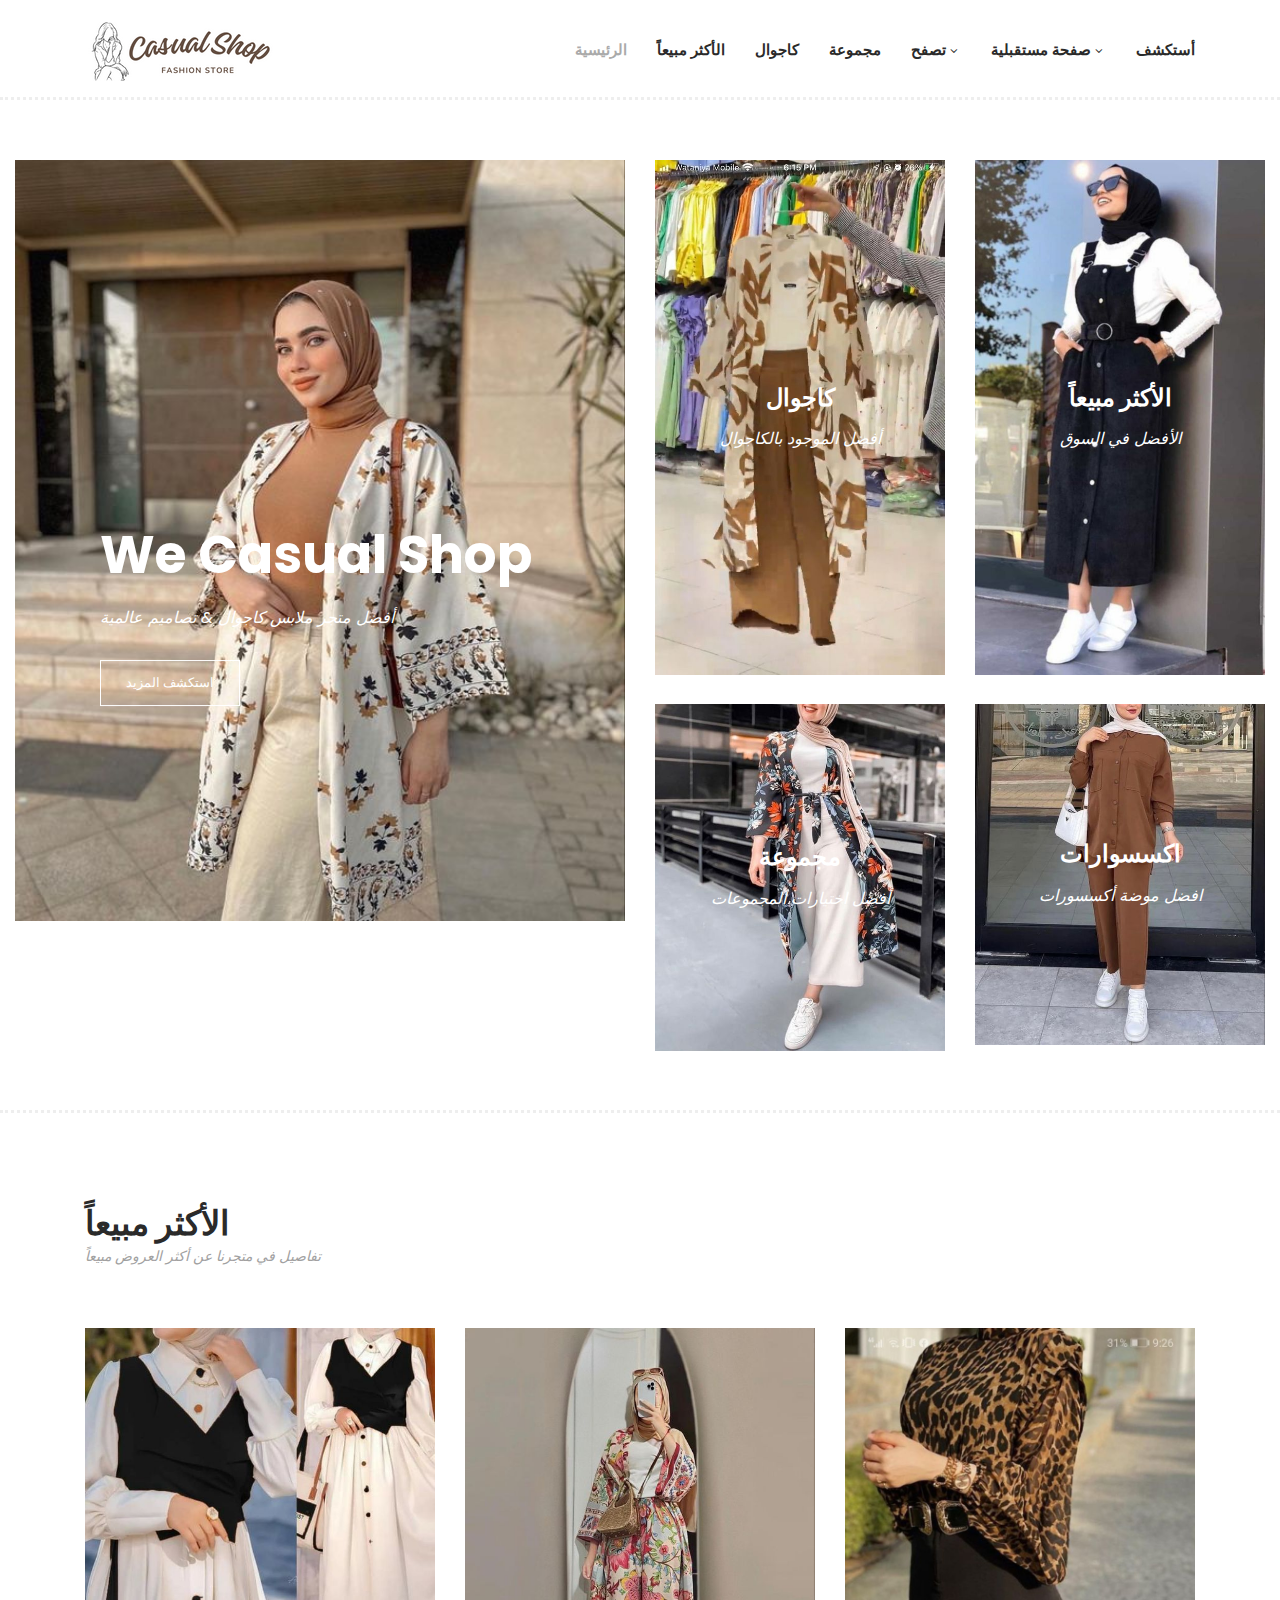
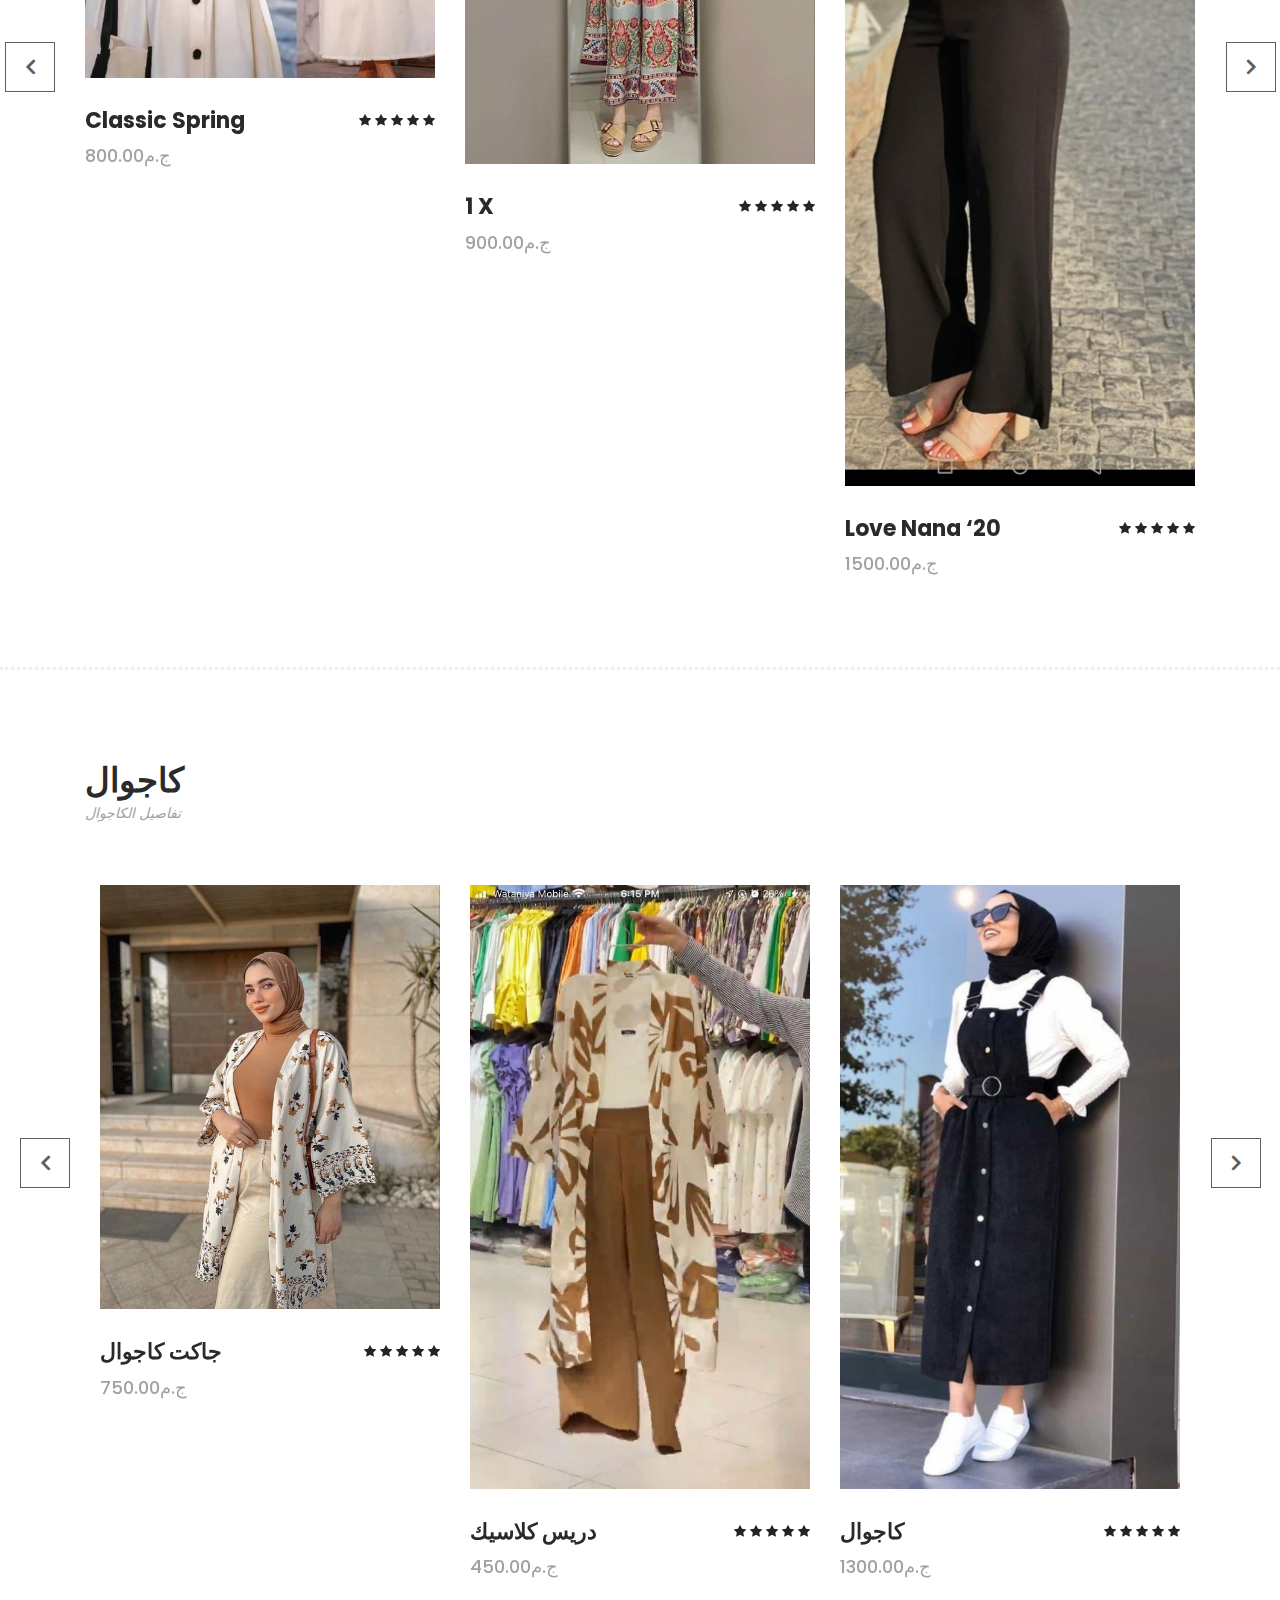
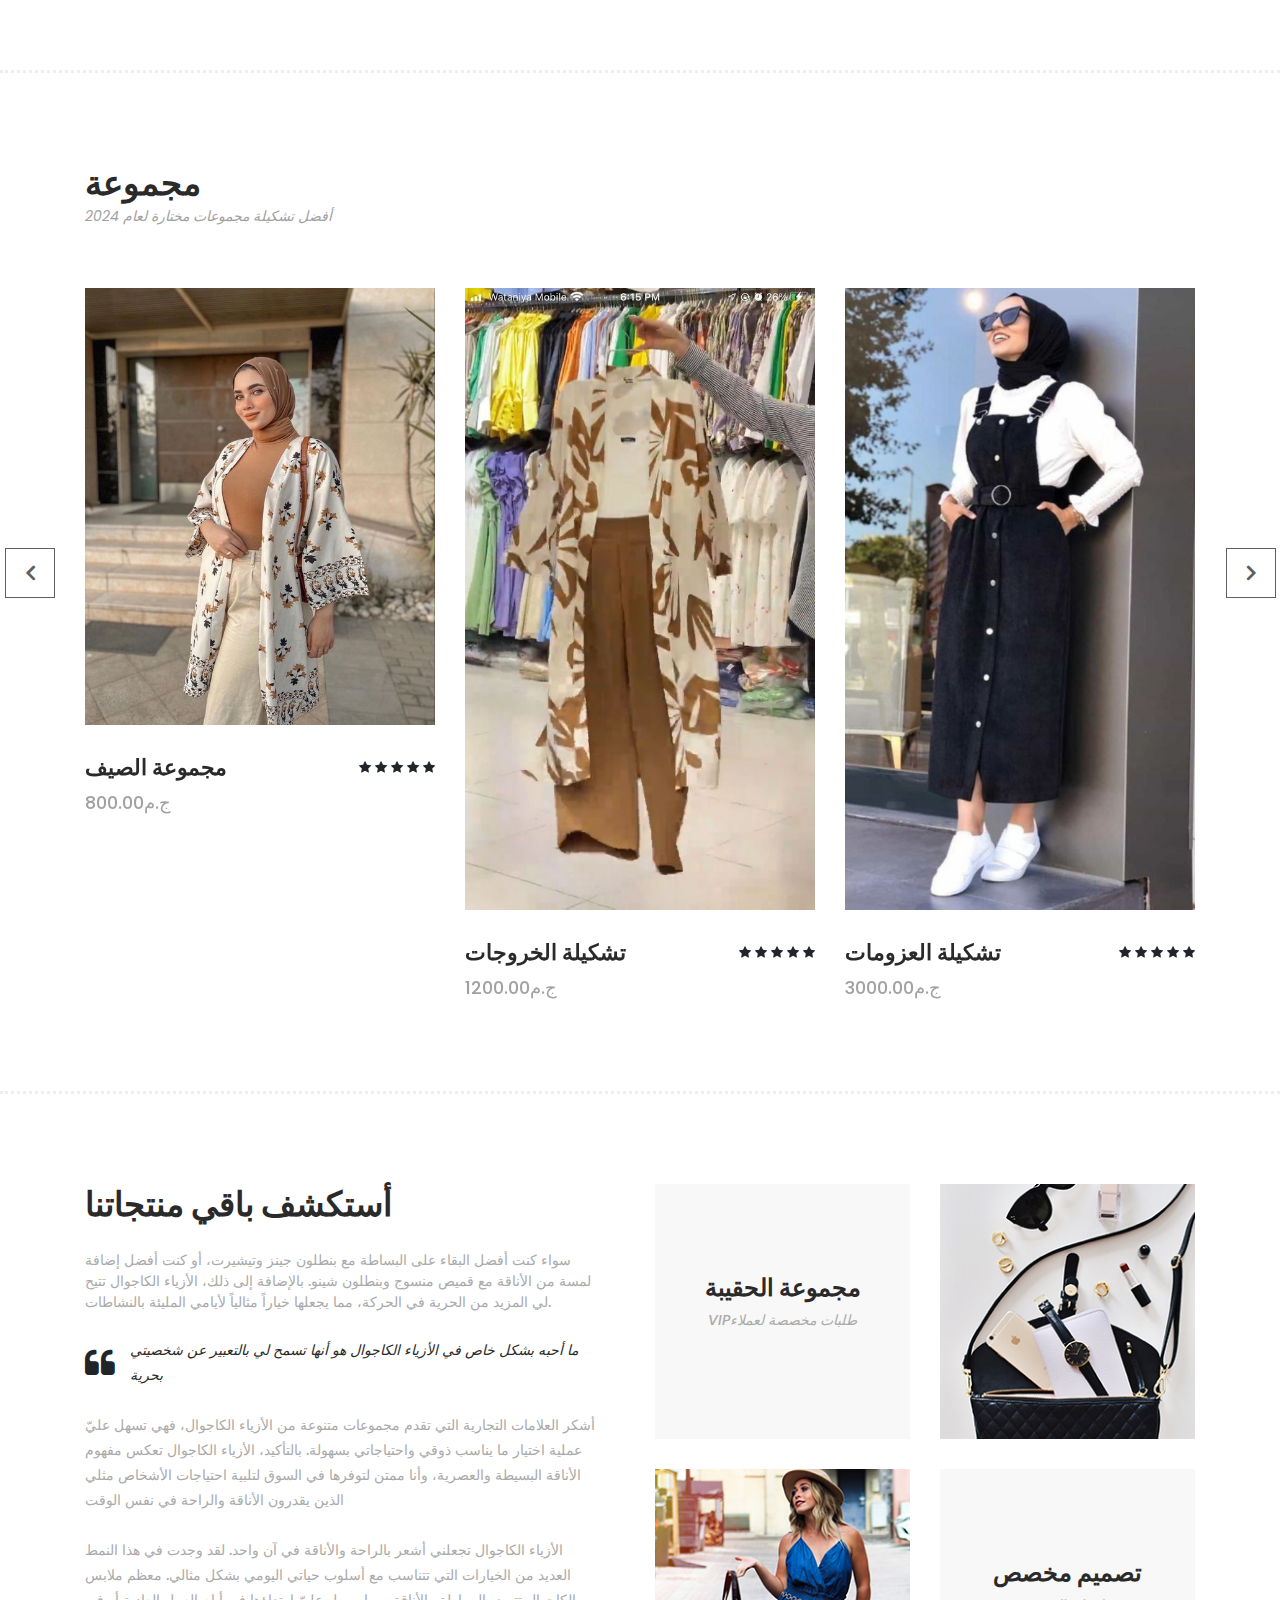
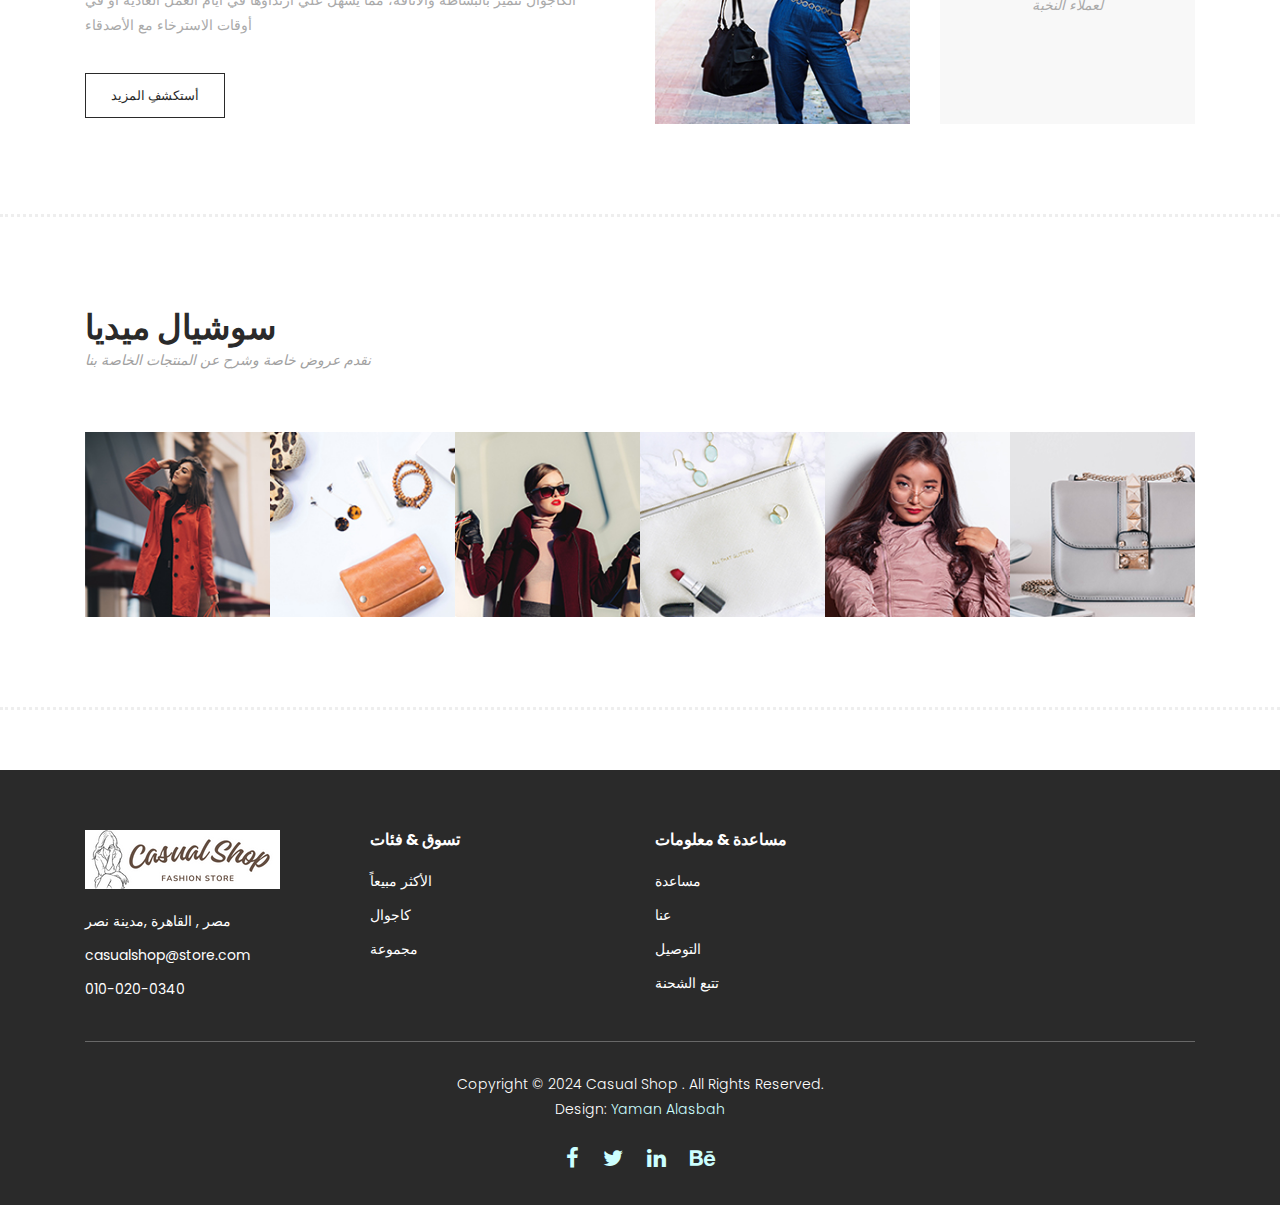
<file: index.html>
<!DOCTYPE html>
<html lang="ar">

  <head>

    <meta charset="utf-8">
    <meta name="viewport" content="width=device-width, initial-scale=1, shrink-to-fit=no">
    <meta name="description" content="">
    <meta name="author" content="">
    <link href="https://fonts.googleapis.com/css?family=Poppins:100,200,300,400,500,600,700,800,900&display=swap" rel="stylesheet">

    <title>Casual Shop</title>


    <!-- Additional CSS Files -->
    <link rel="stylesheet" type="text/css" href="assets/css/bootstrap.min.css">

    <link rel="stylesheet" type="text/css" href="assets/css/font-awesome.css">

    <link rel="stylesheet" href="assets/css/templatemo-hexashop.css">

    <link rel="stylesheet" href="assets/css/owl-carousel.css">

    <link rel="stylesheet" href="assets/css/lightbox.css">

	  
    </head>
    
    <body>
    
    <!-- ***** Preloader Start ***** -->
    <div id="preloader">
        <div class="jumper">
            <div></div>
            <div></div>
            <div></div>
        </div>
    </div>  
    <!-- ***** Preloader End ***** -->
    
    
    <!-- ***** Header Area Start ***** -->
    <header class="header-area header-sticky">
        <div class="container">
            <div class="row">
                <div class="col-12">
                    <nav class="main-nav">
                        <!-- ***** Logo Start ***** -->
                        <a href="index.html" class="logo">
                            <img src="assets/images/logo.png">
                        </a>
                        <!-- ***** Logo End ***** -->
                        <!-- ***** Menu Start ***** -->
                        <ul class="nav">
                            <li class="scroll-to-section"><a href="#top" class="active">الرئيسية</a></li>
                            <li class="scroll-to-section"><a href="#men">الأكثر مبيعاً</a></li>
                            <li class="scroll-to-section"><a href="#women">كاجوال</a></li>
                            <li class="scroll-to-section"><a href="#kids">مجموعة</a></li>
                            <li class="submenu">
                                <a href="javascript:;">تصفح</a>
                                <ul>
                                    <li><a href="about.html">عن متجر كاجوال</a></li>
                                    
                                    <li><a href="single-product.html">منتجات متفرقة</a></li>
                                    <li><a href="contact.html">تواصل معنا</a></li>
                                </ul>
                            </li>
                            <li class="submenu">
                                <a href="javascript:;">صفحة مستقبلية</a>
                                <ul>
                                    <li><a href="#">صفحة مستقبلية 1</a></li>
                                    <li><a href="#">صفحة مستقبلية 2</a></li>
                                    <li><a href="#">صفحة مستقبلية 3</a></li>
                                    <li><a rel="nofollow" href="https://templatemo.com/page/4" target="_blank">صفحة مستقبلية 4</a></li>
                                </ul>
                            </li>
                            <li class="scroll-to-section"><a href="#explore">أستكشف</a></li>
                        </ul>        
                        <a class='menu-trigger'>
                            <span>قائمة</span>
                        </a>
                        <!-- ***** Menu End ***** -->
                    </nav>
                </div>
            </div>
        </div>
    </header>
    <!-- ***** Header Area End ***** -->

    <!-- ***** Main Banner Area Start ***** -->
    <div class="main-banner" id="top">
        <div class="container-fluid">
            <div class="row">
                <div class="col-lg-6">
                    <div class="left-content">
                        <div class="thumb">
                            <div class="inner-content">
                                <h4>We Casual Shop</h4>
                                <span>أفضل متجر ملابس كاجوال &amp; تصاميم عالمية</span>
                                <div class="main-border-button">
                                    <a href="#">استكشف المزيد</a>
                                </div>
                            </div>
                            <img src="assets/images/1.jpg" alt="">
                        </div>
                    </div>
                </div>
                <div class="col-lg-6">
                    <div class="right-content">
                        <div class="row">
                            <div class="col-lg-6">
                                <div class="right-first-image">
                                    <div class="thumb">
                                        <div class="inner-content">
                                            <h4>كاجوال</h4>
                                            <span>أفضل الموجود بالكاجوال</span>
                                        </div>
                                        <div class="hover-content">
                                            <div class="inner">
                                                <h4>كاجوال</h4>
                                                <p>تشمل ملابس الكاجوال قطعًا عملية مثل البنطلونات الجينز، والتيشيرتات، والبلوزات ذات الألوان الباستيلية، والسراويل القصيرة، والبلوزات البسيطة.</p>
                                                <div class="main-border-button">
                                                    <a href="#">استكشف المزيد</a>
                                                </div>
                                            </div>
                                        </div>
                                        <img src="assets/images/2.jpg">
                                    </div>
                                </div>
                            </div>
                            <div class="col-lg-6">
                                <div class="right-first-image">
                                    <div class="thumb">
                                        <div class="inner-content">
                                            <h4>الأكثر مبيعاً</h4>
                                            <span>الأفضل في السوق</span>
                                        </div>
                                        <div class="hover-content">
                                            <div class="inner">
                                                <h4>الأكثر مبيعاً</h4>
                                                <p>الملابس الكاجوال هي تلك القطع التي تجمع بين الأناقة والراحة، مثل الجينز، والتيشيرتات البسيطة، والقمصان البولو، والسراويل الشينو، والسترات الخفيفة، والأحذية الرياضية، والإكسسوارات البسيطة. تلك القطع تناسب مختلف الأوقات والمناسبات غير الرسمية بشكل مثالي.</p>
                                                <div class="main-border-button">
                                                    <a href="#">أستكشف المزيد</a>
                                                </div>
                                            </div>
                                        </div>
                                        <img src="assets/images/3.jpg">
                                    </div>
                                </div>
                            </div>
                            <div class="col-lg-6">
                                <div class="right-first-image">
                                    <div class="thumb">
                                        <div class="inner-content">
                                            <h4>مجموعة</h4>
                                            <span>أفضل اختيارات المجموعات</span>
                                        </div>
                                        <div class="hover-content">
                                            <div class="inner">
                                                <h4>مجموعات</h4>
                                                <p>المجموعات المختارة بحسب أحصائيات عام 2024</p>
                                                <div class="main-border-button">
                                                    <a href="#">استكشف المزيد</a>
                                                </div>
                                            </div>
                                        </div>
                                        <img src="assets/images/4.jpg">
                                    </div>
                                </div>
                            </div>
                            <div class="col-lg-6">
                                <div class="right-first-image">
                                    <div class="thumb">
                                        <div class="inner-content">
                                            <h4>اكسسوارات</h4>
                                            <span>افضل موضة أكسسورات</span>
                                        </div>
                                        <div class="hover-content">
                                            <div class="inner">
                                                <h4>أكسسوار</h4>
                                                <p>مجموعة من الأاكسسوارات المختارة لعام 2024</p>
                                                <div class="main-border-button">
                                                    <a href="#">استكشف المزيد</a>
                                                </div>
                                            </div>
                                        </div>
                                        <img src="assets/images/5.jpg">
                                    </div>
                                </div>
                            </div>
                        </div>
                    </div>
                </div>
            </div>
        </div>
    </div>
    <!-- ***** Main Banner Area End ***** -->

    <!-- ***** Men Area Starts ***** -->
    <section class="section" id="men">
        <div class="container">
            <div class="row">
                <div class="col-lg-6">
                    <div class="section-heading">
                        <h2>الأكثر مبيعاً</h2>
                        <span>تفاصيل في متجرنا عن أكثر العروض مبيعاً&nbsp;</span>
                    </div>
                </div>
            </div>
        </div>
        <div class="container">
            <div class="row">
                <div class="col-lg-12">
                    <div class="men-item-carousel">
                        <div class="owl-men-item owl-carousel">
                            <div class="item">
                                <div class="thumb">
                                    <div class="hover-content">
                                        <ul>
                                            <li><a href="single-product.html"><i class="fa fa-eye"></i></a></li>
                                            <li><a href="single-product.html"><i class="fa fa-star"></i></a></li>
                                            <li><a href="single-product.html"><i class="fa fa-shopping-cart"></i></a></li>
                                        </ul>
                                    </div>
                                    <img src="assets/images/6.jpg" alt="">
                                </div>
                                <div class="down-content">
                                    <h4>Classic Spring</h4>
                                    <span>ج.م800.00</span>
                                    <ul class="stars">
                                        <li><i class="fa fa-star"></i></li>
                                        <li><i class="fa fa-star"></i></li>
                                        <li><i class="fa fa-star"></i></li>
                                        <li><i class="fa fa-star"></i></li>
                                        <li><i class="fa fa-star"></i></li>
                                    </ul>
                                </div>
                            </div>
                            <div class="item">
                                <div class="thumb">
                                    <div class="hover-content">
                                        <ul>
                                            <li><a href="single-product.html"><i class="fa fa-eye"></i></a></li>
                                            <li><a href="single-product.html"><i class="fa fa-star"></i></a></li>
                                            <li><a href="single-product.html"><i class="fa fa-shopping-cart"></i></a></li>
                                        </ul>
                                    </div>
                                    <img src="assets/images/7.jpg" alt="">
                                </div>
                                <div class="down-content">
                                    <h4>1 X</h4>
                                    <span>ج.م900.00</span>
                                    <ul class="stars">
                                        <li><i class="fa fa-star"></i></li>
                                        <li><i class="fa fa-star"></i></li>
                                        <li><i class="fa fa-star"></i></li>
                                        <li><i class="fa fa-star"></i></li>
                                        <li><i class="fa fa-star"></i></li>
                                    </ul>
                                </div>
                            </div>
                            <div class="item">
                                <div class="thumb">
                                    <div class="hover-content">
                                        <ul>
                                            <li><a href="single-product.html"><i class="fa fa-eye"></i></a></li>
                                            <li><a href="single-product.html"><i class="fa fa-star"></i></a></li>
                                            <li><a href="single-product.html"><i class="fa fa-shopping-cart"></i></a></li>
                                        </ul>
                                    </div>
                                    <img src="assets/images/8.jpg" alt="">
                                </div>
                                <div class="down-content">
                                    <h4>Love Nana ‘20</h4>
                                    <span>ج.م1500.00</span>
                                    <ul class="stars">
                                        <li><i class="fa fa-star"></i></li>
                                        <li><i class="fa fa-star"></i></li>
                                        <li><i class="fa fa-star"></i></li>
                                        <li><i class="fa fa-star"></i></li>
                                        <li><i class="fa fa-star"></i></li>
                                    </ul>
                                </div>
                            </div>
                            <div class="item">
                                <div class="thumb">
                                    <div class="hover-content">
                                        <ul>
                                            <li><a href="single-product.html"><i class="fa fa-eye"></i></a></li>
                                            <li><a href="single-product.html"><i class="fa fa-star"></i></a></li>
                                            <li><a href="single-product.html"><i class="fa fa-shopping-cart"></i></a></li>
                                        </ul>
                                    </div>
                                    <img src="assets/images/9.jpg" alt="">
                                </div>
                                <div class="down-content">
                                    <h4>Classic Spring</h4>
                                    <span>ج.م1200.00</span>
                                    <ul class="stars">
                                        <li><i class="fa fa-star"></i></li>
                                        <li><i class="fa fa-star"></i></li>
                                        <li><i class="fa fa-star"></i></li>
                                        <li><i class="fa fa-star"></i></li>
                                        <li><i class="fa fa-star"></i></li>
                                    </ul>
                                </div>
                            </div>
                        </div>
                    </div>
                </div>
            </div>
        </div>
    </section>
    <!-- ***** Men Area Ends ***** -->

    <!-- ***** Women Area Starts ***** -->
    <section class="section" id="women">
        <div class="container">
            <div class="row">
                <div class="col-lg-6">
                    <div class="section-heading">
                        <h2>كاجوال</h2>
                        <span>تفاصيل الكاجوال 
                </div>
            </div>
        </div>
        <div class="container">
            <div class="row">
                <div class="col-lg-12">
                    <div class="women-item-carousel">
                        <div class="owl-women-item owl-carousel">
                            <div class="item">
                                <div class="thumb">
                                    <div class="hover-content">
                                        <ul>
                                            <li><a href="single-product.html"><i class="fa fa-eye"></i></a></li>
                                            <li><a href="single-product.html"><i class="fa fa-star"></i></a></li>
                                            <li><a href="single-product.html"><i class="fa fa-shopping-cart"></i></a></li>
                                        </ul>
                                    </div>
                                  <img src="assets/images/1.jpg" alt="">
                                </div>
                                <div class="down-content">
                                    <h4>جاكت كاجوال</h4>
                                    <span>ج.م750.00</span>
                                    <ul class="stars">
                                        <li><i class="fa fa-star"></i></li>
                                        <li><i class="fa fa-star"></i></li>
                                        <li><i class="fa fa-star"></i></li>
                                        <li><i class="fa fa-star"></i></li>
                                        <li><i class="fa fa-star"></i></li>
                                    </ul>
                                </div>
                            </div>
                            <div class="item">
                                <div class="thumb">
                                    <div class="hover-content">
                                        <ul>
                                            <li><a href="single-product.html"><i class="fa fa-eye"></i></a></li>
                                            <li><a href="single-product.html"><i class="fa fa-star"></i></a></li>
                                            <li><a href="single-product.html"><i class="fa fa-shopping-cart"></i></a></li>
                                        </ul>
                                    </div>
                                  <img src="assets/images/2.jpg" alt="">
                                </div>
                                <div class="down-content">
                                    <h4>دريس كلاسيك</h4>
                                    <span>ج.م450.00</span>
                                    <ul class="stars">
                                        <li><i class="fa fa-star"></i></li>
                                        <li><i class="fa fa-star"></i></li>
                                        <li><i class="fa fa-star"></i></li>
                                        <li><i class="fa fa-star"></i></li>
                                        <li><i class="fa fa-star"></i></li>
                                    </ul>
                                </div>
                            </div>
                            <div class="item">
                                <div class="thumb">
                                    <div class="hover-content">
                                        <ul>
                                            <li><a href="single-product.html"><i class="fa fa-eye"></i></a></li>
                                            <li><a href="single-product.html"><i class="fa fa-star"></i></a></li>
                                            <li><a href="single-product.html"><i class="fa fa-shopping-cart"></i></a></li>
                                        </ul>
                                    </div>
                                  <img src="assets/images/3.jpg" alt="">
                                </div>
                                <div class="down-content">
                                    <h4>كاجوال</h4>
                                    <span>ج.م1300.00</span>
                                    <ul class="stars">
                                        <li><i class="fa fa-star"></i></li>
                                        <li><i class="fa fa-star"></i></li>
                                        <li><i class="fa fa-star"></i></li>
                                        <li><i class="fa fa-star"></i></li>
                                        <li><i class="fa fa-star"></i></li>
                                    </ul>
                                </div>
                            </div>
                            <div class="item">
                                <div class="thumb">
                                    <div class="hover-content">
                                        <ul>
                                            <li><a href="single-product.html"><i class="fa fa-eye"></i></a></li>
                                            <li><a href="single-product.html"><i class="fa fa-star"></i></a></li>
                                            <li><a href="single-product.html"><i class="fa fa-shopping-cart"></i></a></li>
                                        </ul>
                                    </div>
                                  <img src="assets/images/1.jpg" alt="">
                                </div>
                                <div class="down-content">
                                    <h4>جاكت كاجوال</h4>
                                    <span>ج.م1200.00</span>
                                    <ul class="stars">
                                        <li><i class="fa fa-star"></i></li>
                                        <li><i class="fa fa-star"></i></li>
                                        <li><i class="fa fa-star"></i></li>
                                        <li><i class="fa fa-star"></i></li>
                                        <li><i class="fa fa-star"></i></li>
                                    </ul>
                                </div>
                            </div>
                        </div>
                    </div>
                </div>
            </div>
        </div>
    </section>
    <!-- ***** Women Area Ends ***** -->

    <!-- ***** Kids Area Starts ***** -->
    <section class="section" id="kids">
        <div class="container">
            <div class="row">
                <div class="col-lg-6">
                    <div class="section-heading">
                        <h2>مجموعة</h2>
                        <span>أفضل تشكيلة مجموعات مختارة لعام 2024</span>
                    </div>
                </div>
            </div>
        </div>
        <div class="container">
            <div class="row">
                <div class="col-lg-12">
                    <div class="kid-item-carousel">
                        <div class="owl-kid-item owl-carousel">
                            <div class="item">
                                <div class="thumb">
                                    <div class="hover-content">
                                        <ul>
                                            <li><a href="single-product.html"><i class="fa fa-eye"></i></a></li>
                                            <li><a href="single-product.html"><i class="fa fa-star"></i></a></li>
                                            <li><a href="single-product.html"><i class="fa fa-shopping-cart"></i></a></li>
                                        </ul>
                                    </div>
                                    <img src="assets/images/1.jpg" alt="">
                                </div>
                                <div class="down-content">
                                    <h4>مجموعة الصيف</h4>
                                    <span>ج.م800.00</span>
                                    <ul class="stars">
                                        <li><i class="fa fa-star"></i></li>
                                        <li><i class="fa fa-star"></i></li>
                                        <li><i class="fa fa-star"></i></li>
                                        <li><i class="fa fa-star"></i></li>
                                        <li><i class="fa fa-star"></i></li>
                                    </ul>
                                </div>
                            </div>
                            <div class="item">
                                <div class="thumb">
                                    <div class="hover-content">
                                        <ul>
                                            <li><a href="single-product.html"><i class="fa fa-eye"></i></a></li>
                                            <li><a href="single-product.html"><i class="fa fa-star"></i></a></li>
                                            <li><a href="single-product.html"><i class="fa fa-shopping-cart"></i></a></li>
                                        </ul>
                                    </div>
                                    <img src="assets/images/2.jpg" alt="">
                                </div>
                                <div class="down-content">
                                    <h4>تشكيلة الخروجات</h4>
                                    <span>ج.م1200.00</span>
                                    <ul class="stars">
                                        <li><i class="fa fa-star"></i></li>
                                        <li><i class="fa fa-star"></i></li>
                                        <li><i class="fa fa-star"></i></li>
                                        <li><i class="fa fa-star"></i></li>
                                        <li><i class="fa fa-star"></i></li>
                                    </ul>
                                </div>
                            </div>
                            <div class="item">
                                <div class="thumb">
                                    <div class="hover-content">
                                        <ul>
                                            <li><a href="single-product.html"><i class="fa fa-eye"></i></a></li>
                                            <li><a href="single-product.html"><i class="fa fa-star"></i></a></li>
                                            <li><a href="single-product.html"><i class="fa fa-shopping-cart"></i></a></li>
                                        </ul>
                                    </div>
                                    <img src="assets/images/3.jpg" alt="">
                                </div>
                                <div class="down-content">
                                    <h4>تشكيلة العزومات</h4>
                                    <span>ج.م3000.00</span>
                                    <ul class="stars">
                                        <li><i class="fa fa-star"></i></li>
                                        <li><i class="fa fa-star"></i></li>
                                        <li><i class="fa fa-star"></i></li>
                                        <li><i class="fa fa-star"></i></li>
                                        <li><i class="fa fa-star"></i></li>
                                    </ul>
                                </div>
                            </div>
                            <div class="item">
                                <div class="thumb">
                                    <div class="hover-content">
                                        <ul>
                                            <li><a href="single-product.html"><i class="fa fa-eye"></i></a></li>
                                            <li><a href="single-product.html"><i class="fa fa-star"></i></a></li>
                                            <li><a href="single-product.html"><i class="fa fa-shopping-cart"></i></a></li>
                                        </ul>
                                    </div>
                                    <img src="assets/images/1.jpg" alt="">
                                </div>
                                <div class="down-content">
                                    <h4>مجموعة الصيف</h4>
                                    <span>ج.م1200.00</span>
                                    <ul class="stars">
                                        <li><i class="fa fa-star"></i></li>
                                        <li><i class="fa fa-star"></i></li>
                                        <li><i class="fa fa-star"></i></li>
                                        <li><i class="fa fa-star"></i></li>
                                        <li><i class="fa fa-star"></i></li>
                                    </ul>
                                </div>
                            </div>
                        </div>
                    </div>
                </div>
            </div>
        </div>
    </section>
    <!-- ***** Kids Area Ends ***** -->

    <!-- ***** Explore Area Starts ***** -->
    <section class="section" id="explore">
        <div class="container">
            <div class="row">
                <div class="col-lg-6">
                    <div class="left-content">
                        <h2>أستكشف باقي منتجاتنا</h2>
                        <span>سواء كنت أفضل البقاء على البساطة مع بنطلون جينز وتيشيرت، أو كنت أفضل إضافة لمسة من الأناقة مع قميص منسوج وبنطلون شينو. بالإضافة إلى ذلك، الأزياء الكاجوال تتيح لي المزيد من الحرية في الحركة، مما يجعلها خياراً مثالياً لأيامي المليئة بالنشاطات.</span>
                        <div class="quote">
                            <i class="fa fa-quote-left"></i><p>ما أحبه بشكل خاص في الأزياء الكاجوال هو أنها تسمح لي بالتعبير عن شخصيتي بحرية</p>
                        </div>
                        <p>أشكر العلامات التجارية التي تقدم مجموعات متنوعة من الأزياء الكاجوال، فهي تسهل عليّ عملية اختيار ما يناسب ذوقي واحتياجاتي بسهولة. بالتأكيد، الأزياء الكاجوال تعكس مفهوم الأناقة البسيطة والعصرية، وأنا ممتن لتوفرها في السوق لتلبية احتياجات الأشخاص مثلي الذين يقدرون الأناقة والراحة في نفس الوقت</p>
                        <p>الأزياء الكاجوال تجعلني أشعر بالراحة والأناقة في آن واحد. لقد وجدت في هذا النمط العديد من الخيارات التي تتناسب مع أسلوب حياتي اليومي بشكل مثالي. معظم ملابس الكاجوال تتميز بالبساطة والأناقة، مما يسهل عليّ ارتداؤها في أيام العمل العادية أو في أوقات الاسترخاء مع الأصدقاء 
                      <div class="main-border-button">
                            <a href="products.html">أستكشفِ المزيد</a>
                        </div>
                    </div>
                </div>
                <div class="col-lg-6">
                    <div class="right-content">
                        <div class="row">
                            <div class="col-lg-6">
                                <div class="leather">
                                    <h4>مجموعة الحقيبة</h4>
                                    <span>VIPطلبات مخصصة لعملاء </span>
                                </div>
                            </div>
                            <div class="col-lg-6">
                                <div class="first-image">
                                    <img src="assets/images/explore-image-01.jpg" alt="">
                                </div>
                            </div>
                            <div class="col-lg-6">
                                <div class="second-image">
                                    <img src="assets/images/explore-image-02.jpg" alt="">
                                </div>
                            </div>
                            <div class="col-lg-6">
                                <div class="types">
                                    <h4>تصميم مخصص </h4>
                                    <span>لعملاء النخبة</span>
                                </div>
                            </div>
                        </div>
                    </div>
                </div>
            </div>
        </div>
    </section>
    <!-- ***** Explore Area Ends ***** -->

    <!-- ***** Social Area Starts ***** -->
    <section class="section" id="social">
        <div class="container">
            <div class="row">
                <div class="col-lg-12">
                    <div class="section-heading">
                        <h2>سوشيال ميديا</h2>
                        <span>نقدم عروض خاصة وشرح عن المنتجات الخاصة بنا</span>
                    </div>
                </div>
            </div>
        </div>
        <div class="container">
            <div class="row images">
                <div class="col-2">
                    <div class="thumb">
                        <div class="icon">
                            <a href="http://instagram.com">
                                <h6>Fashion</h6>
                                <i class="fa fa-instagram"></i>
                            </a>
                        </div>
                        <img src="assets/images/instagram-01.jpg" alt="">
                    </div>
                </div>
                <div class="col-2">
                    <div class="thumb">
                        <div class="icon">
                            <a href="http://instagram.com">
                                <h6>New</h6>
                                <i class="fa fa-instagram"></i>
                            </a>
                        </div>
                        <img src="assets/images/instagram-02.jpg" alt="">
                    </div>
                </div>
                <div class="col-2">
                    <div class="thumb">
                        <div class="icon">
                            <a href="http://instagram.com">
                                <h6>Brand</h6>
                                <i class="fa fa-instagram"></i>
                            </a>
                        </div>
                        <img src="assets/images/instagram-03.jpg" alt="">
                    </div>
                </div>
                <div class="col-2">
                    <div class="thumb">
                        <div class="icon">
                            <a href="http://instagram.com">
                                <h6>Makeup</h6>
                                <i class="fa fa-instagram"></i>
                            </a>
                        </div>
                        <img src="assets/images/instagram-04.jpg" alt="">
                    </div>
                </div>
                <div class="col-2">
                    <div class="thumb">
                        <div class="icon">
                            <a href="http://instagram.com">
                                <h6>Leather</h6>
                                <i class="fa fa-instagram"></i>
                            </a>
                        </div>
                        <img src="assets/images/instagram-05.jpg" alt="">
                    </div>
                </div>
                <div class="col-2">
                    <div class="thumb">
                        <div class="icon">
                            <a href="http://instagram.com">
                                <h6>Bag</h6>
                                <i class="fa fa-instagram"></i>
                            </a>
                        </div>
                        <img src="assets/images/instagram-06.jpg" alt="">
                    </div>
                </div>
            </div>
        </div>
    </section>
    <!-- ***** Social Area Ends ***** -->

    <!-- ***** Subscribe Area Starts ***** -->    <!-- ***** Subscribe Area Ends ***** -->
    
    <!-- ***** Footer Start ***** -->
    <footer>
        <div class="container">
            <div class="row">
                <div class="col-lg-3">
                    <div class="first-item">
                        <div class="logo">
                            <img src="assets/images/logo.png" alt="hexashop ecommerce templatemo">
                        </div>
                        <ul>
                            <li><a href="#">مصر , القاهرة ,مدينة نصر</a></li>
                            <li><a href="#">casualshop@store.com</a></li>
                            <li><a href="#">010-020-0340</a></li>
                        </ul>
                    </div>
                </div>
                <div class="col-lg-3">
                    <h4>تسوق &amp; فئات</h4>
                    <ul>
                        <li><a href="#">الأكثر مبيعاً</a></li>
                        <li><a href="#">كاجوال</a></li>
                        <li><a href="#">مجموعة</a></li>
                    </ul>
                </div>
<div class="col-lg-3">
        <h4>مساعدة  &amp; معلومات</h4>
                    <ul>
                        <li><a href="#">مساعدة</a></li>
                        <li><a href="#">عنا</a></li>
                        <li><a href="#">التوصيل</a></li>
                        <li><a href="#">تتبع الشحنة</a></li>
                    </ul>
                </div>
                <div class="col-lg-12">
                    <div class="under-footer">
                        <p>Copyright © 2024 Casual Shop . All Rights Reserved. 
                        
                      <br>Design: <a href="https://yamenalas.github.io/Yaman-Al_Asbah/">Yaman Alasbah</a></p>
                        <ul>
                            <li><a href="#"><i class="fa fa-facebook"></i></a></li>
                            <li><a href="#"><i class="fa fa-twitter"></i></a></li>
                            <li><a href="#"><i class="fa fa-linkedin"></i></a></li>
                            <li><a href="#"><i class="fa fa-behance"></i></a></li>
                        </ul>
                    </div>
                </div>
            </div>
        </div>
    </footer>
    

    <!-- jQuery -->
    <script src="assets/js/jquery-2.1.0.min.js"></script>

    <!-- Bootstrap -->
    <script src="assets/js/popper.js"></script>
    <script src="assets/js/bootstrap.min.js"></script>

    <!-- Plugins -->
    <script src="assets/js/owl-carousel.js"></script>
    <script src="assets/js/accordions.js"></script>
    <script src="assets/js/datepicker.js"></script>
    <script src="assets/js/scrollreveal.min.js"></script>
    <script src="assets/js/waypoints.min.js"></script>
    <script src="assets/js/jquery.counterup.min.js"></script>
    <script src="assets/js/imgfix.min.js"></script> 
    <script src="assets/js/slick.js"></script> 
    <script src="assets/js/lightbox.js"></script> 
    <script src="assets/js/isotope.js"></script> 
    
    <!-- Global Init -->
    <script src="assets/js/custom.js"></script>

    <script>

        $(function() {
            var selectedClass = "";
            $("p").click(function(){
            selectedClass = $(this).attr("data-rel");
            $("#portfolio").fadeTo(50, 0.1);
                $("#portfolio div").not("."+selectedClass).fadeOut();
            setTimeout(function() {
              $("."+selectedClass).fadeIn();
              $("#portfolio").fadeTo(50, 1);
            }, 500);
                
            });
        });

    </script>

  </body>
</html>
</file>
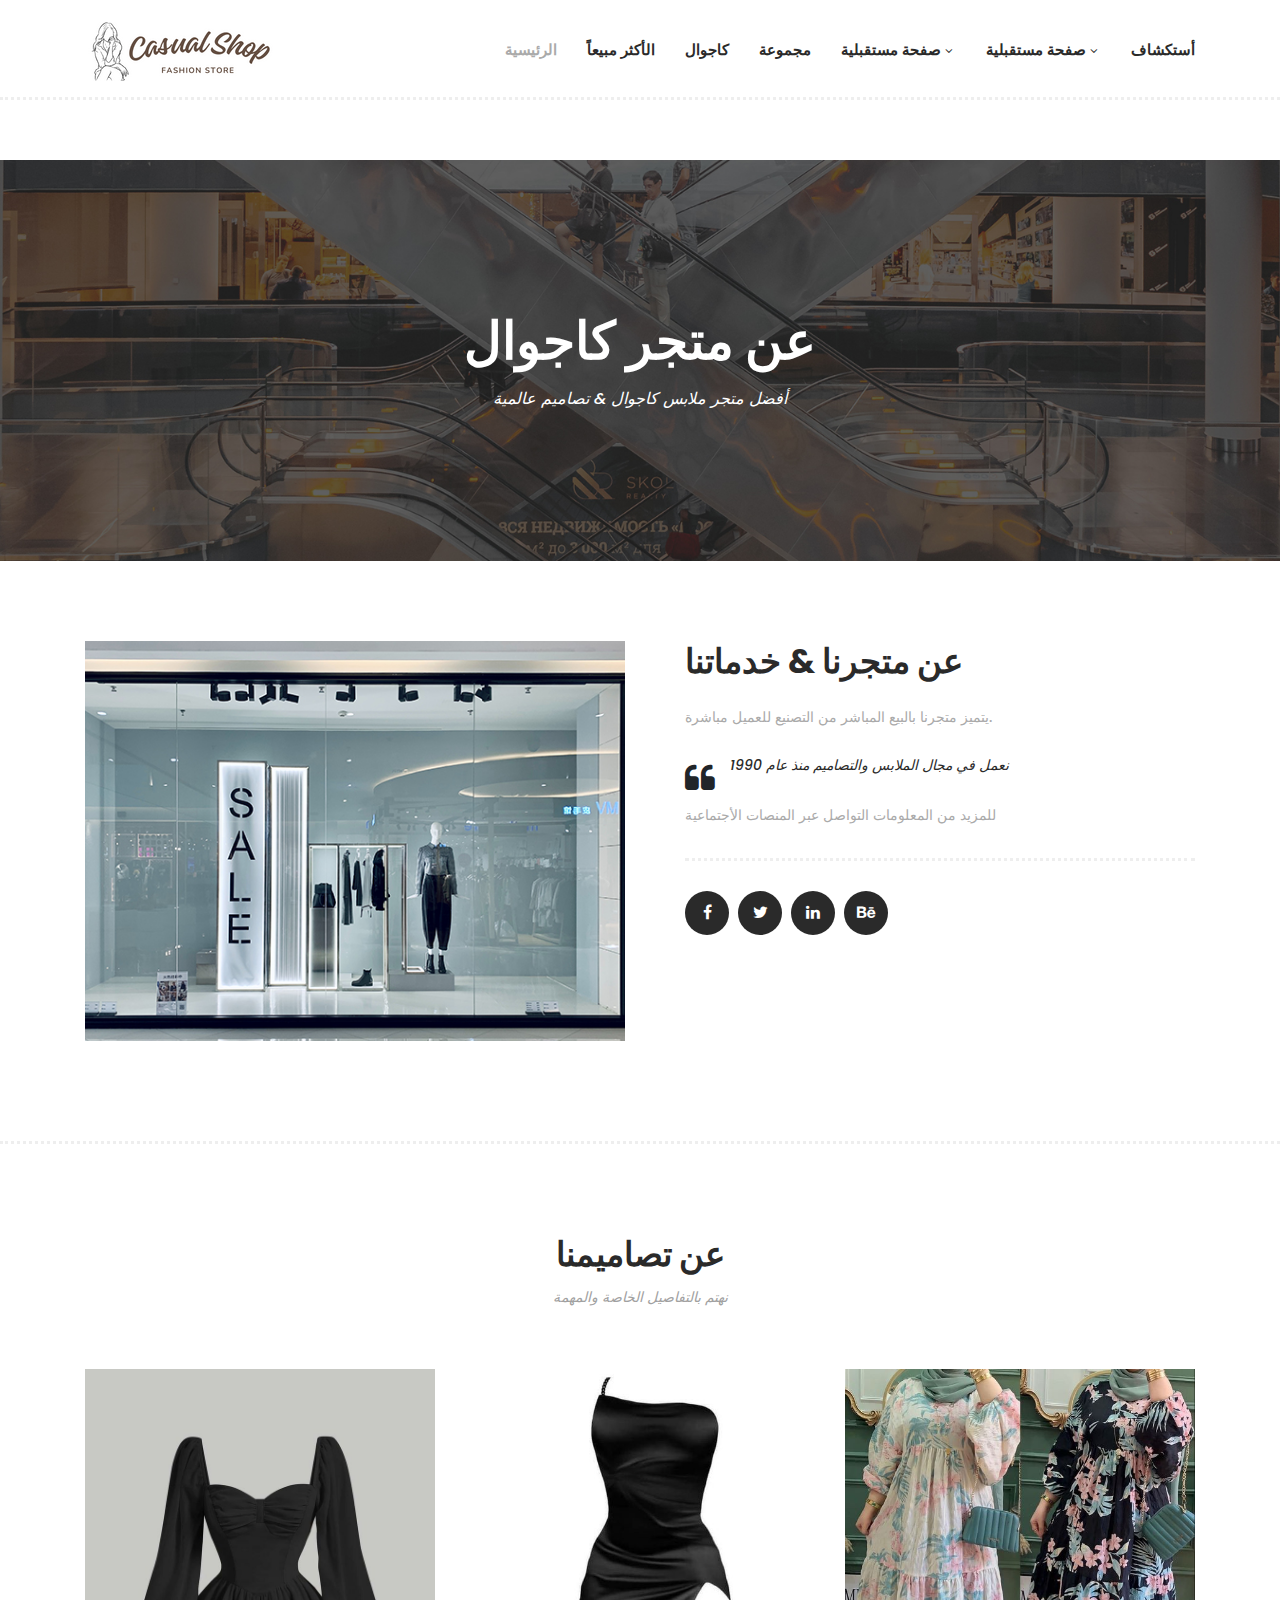
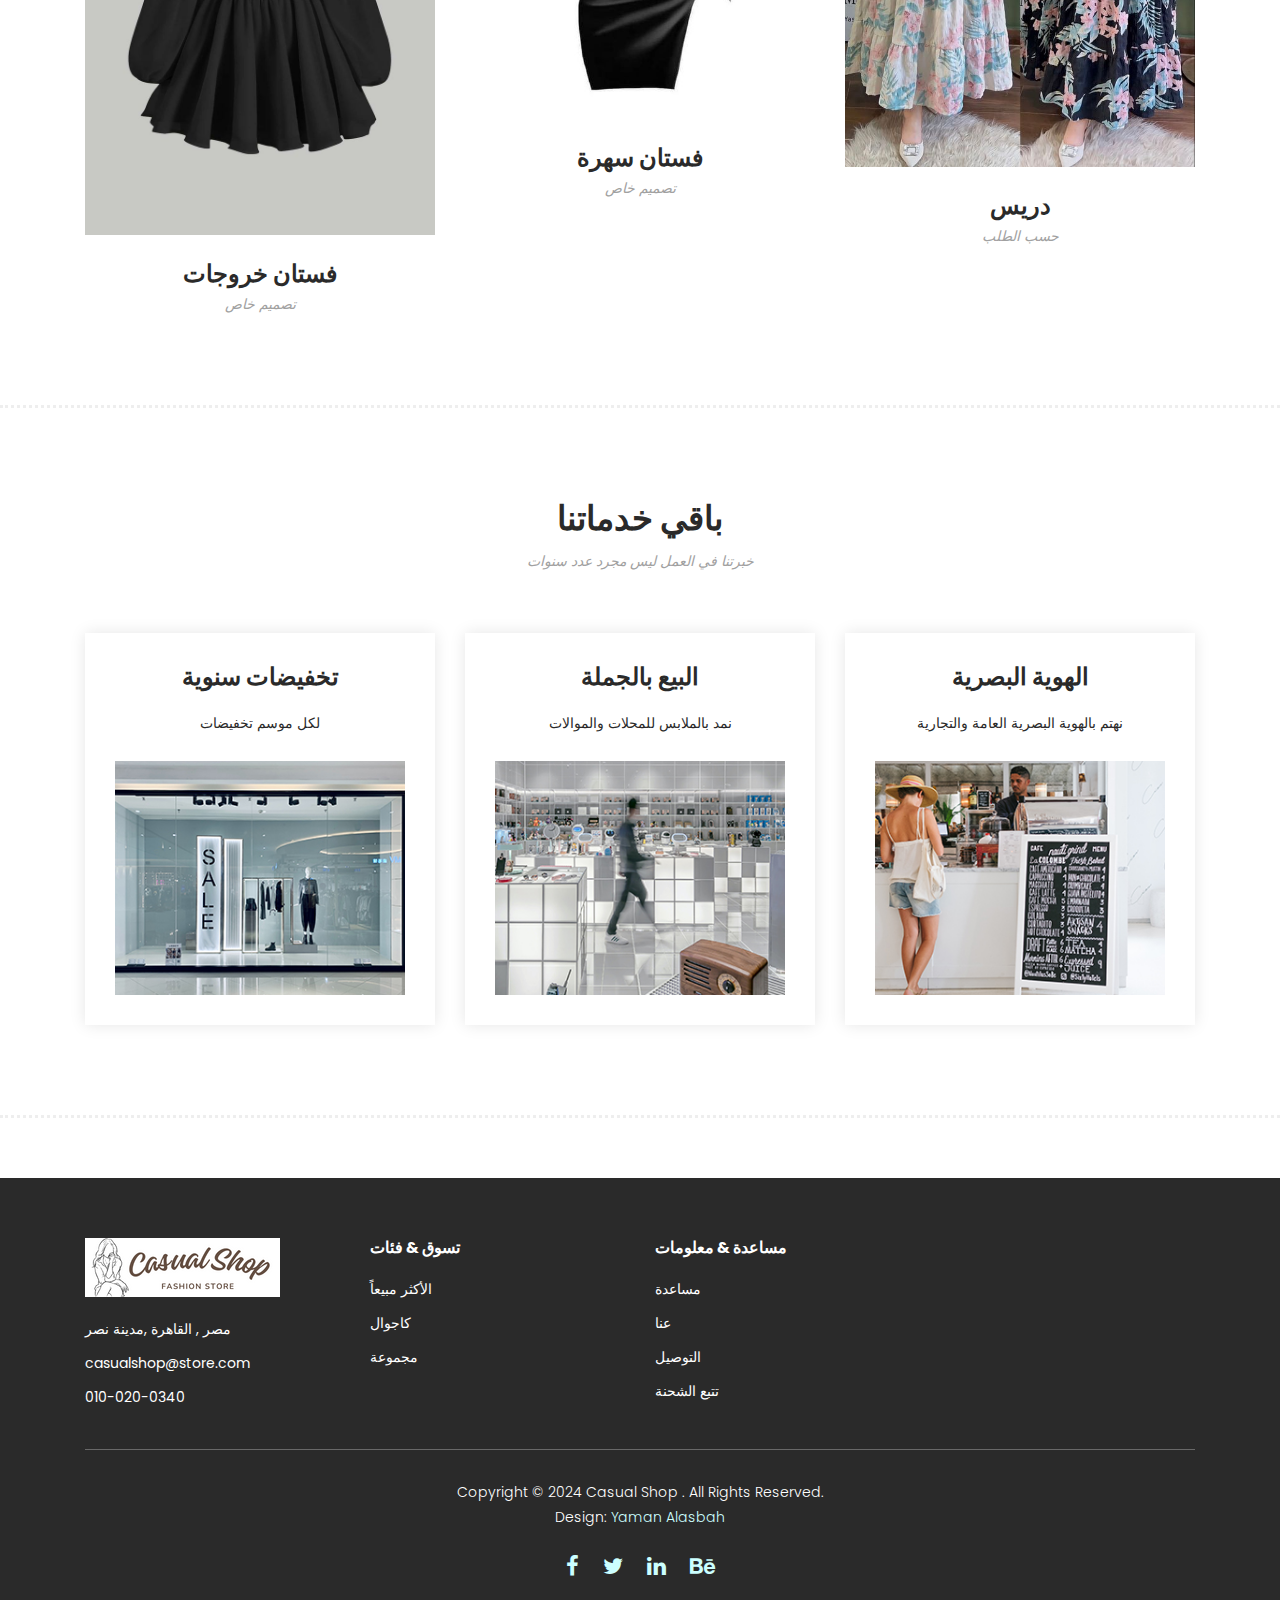
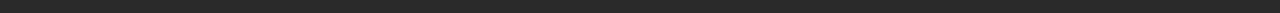
<file: about.html>
<!DOCTYPE html>
<html lang="en">

  <head>

    <meta charset="utf-8">
    <meta name="viewport" content="width=device-width, initial-scale=1, shrink-to-fit=no">
    <meta name="description" content="">
    <meta name="author" content="">
    <link href="https://fonts.googleapis.com/css?family=Poppins:100,200,300,400,500,600,700,800,900&display=swap" rel="stylesheet">

    <title>Hexashop - About Page</title>


    <!-- Additional CSS Files -->
    <link rel="stylesheet" type="text/css" href="assets/css/bootstrap.min.css">

    <link rel="stylesheet" type="text/css" href="assets/css/font-awesome.css">

    <link rel="stylesheet" href="assets/css/templatemo-hexashop.css">

    <link rel="stylesheet" href="assets/css/owl-carousel.css">

    <link rel="stylesheet" href="assets/css/lightbox.css">
<!--

TemplateMo 571 Hexashop

https://templatemo.com/tm-571-hexashop

-->
    </head>
    
    <body>
    
    <!-- ***** Preloader Start ***** -->
    <div id="preloader">
        <div class="jumper">
            <div></div>
            <div></div>
            <div></div>
        </div>
    </div>  
    <!-- ***** Preloader End ***** -->
    
    
    <!-- ***** Header Area Start ***** -->
    <header class="header-area header-sticky">
        <div class="container">
            <div class="row">
                <div class="col-12">
                    <nav class="main-nav">
                        <!-- ***** Logo Start ***** -->
                        <a href="index.html" class="logo">
                            <img src="assets/images/logo.png">
                        </a>
                        <!-- ***** Logo End ***** -->
                        <!-- ***** Menu Start ***** -->
                        <ul class="nav">
                            <li class="scroll-to-section"><a href="index.html" class="active">الرئيسية</a></li>
                            <li class="scroll-to-section"><a href="index.html">الأكثر مبيعاً</a></li>
                            <li class="scroll-to-section"><a href="index.html">كاجوال</a></li>
                            <li class="scroll-to-section"><a href="index.html">مجموعة</a></li>
                            <li class="submenu">
                                <a href="javascript:;">صفحة مستقبلية</a>
                                <ul>
                                    <li><a href="about.html">عن متجر كاجوال</a></li>
                                    
                                    <li><a href="single-product.html">منتجات متفرقة</a></li>
                                    <li><a href="contact.html">تواصل معنا</a></li>
                                </ul>
                            </li>
                            <li class="submenu">
                                <a href="javascript:;">صفحة مستقبلية</a>
                                <ul>
                                    <li><a href="#">صفحة مستقبلية 1</a></li>
                                    <li><a href="#">صفحة مستقبلية 2</a></li>
                                    <li><a href="#">صفحة مستقبلية 3</a></li>
                                </ul>
                            </li>
                            <li class="scroll-to-section"><a href="index.html">أستكشاف</a></li>
                        </ul>        
                        <a class='menu-trigger'>
                            <span>قائمة</span>
                        </a>
                        <!-- ***** Menu End ***** -->
                    </nav>
                </div>
            </div>
        </div>
    </header>
    <!-- ***** Header Area End ***** -->

    <!-- ***** Main Banner Area Start ***** -->
    <div class="page-heading about-page-heading" id="top">
        <div class="container">
            <div class="row">
                <div class="col-lg-12">
                    <div class="inner-content">
                        <h2>عن متجر كاجوال</h2>
                        <span>أفضل متجر ملابس كاجوال &amp; تصاميم عالمية</span>
                    </div>
                </div>
            </div>
        </div>
    </div>
    <!-- ***** Main Banner Area End ***** -->

    <!-- ***** About Area Starts ***** -->
    <div class="about-us">
        <div class="container">
            <div class="row">
                <div class="col-lg-6">
                    <div class="left-image">
                        <img src="assets/images/about-left-image.jpg" alt="">
                    </div>
                </div>
                <div class="col-lg-6">
                    <div class="right-content">
                        <h4>عن متجرنا &amp; خدماتنا</h4>
                        <span>يتميز متجرنا بالبيع المباشر من التصنيع للعميل مباشرة.</span>
                        <div class="quote">
                            <i class="fa fa-quote-left"></i><p>نعمل في مجال الملابس والتصاميم منذ عام 1990</p>
                        </div>
                        <p>للمزيد من المعلومات التواصل عبر المنصات الأجتماعية</p>
                        <ul>
                            <li><a href="#"><i class="fa fa-facebook"></i></a></li>
                            <li><a href="#"><i class="fa fa-twitter"></i></a></li>
                            <li><a href="#"><i class="fa fa-linkedin"></i></a></li>
                            <li><a href="#"><i class="fa fa-behance"></i></a></li>
                        </ul>
                    </div>
                </div>
            </div>
        </div>
    </div>
    <!-- ***** About Area Ends ***** -->

    <!-- ***** Our Team Area Starts ***** -->
    <section class="our-team">
        <div class="container">
            <div class="row">
                <div class="col-lg-12">
                    <div class="section-heading">
                        <h2>عن تصاميمنا</h2>
                        <span>نهتم بالتفاصيل الخاصة والمهمة</span>
                    </div>
                </div>
                <div class="col-lg-4">
                    <div class="team-item">
                        <div class="thumb">
                            <div class="hover-effect">
                                <div class="inner-content">
                                    <ul>
                                        <li><a href="#"><i class="fa fa-facebook"></i></a></li>
                                        <li><a href="#"><i class="fa fa-twitter"></i></a></li>
                                        <li><a href="#"><i class="fa fa-linkedin"></i></a></li>
                                        <li><a href="#"><i class="fa fa-behance"></i></a></li>
                                    </ul>
                                </div>
                            </div>
                            <img src="assets/images/10.jpg">
                        </div>
                        <div class="down-content">
                            <h4>فستان خروجات</h4>
                            <span>تصميم خاص</span>
                        </div>
                    </div>
                </div>
                <div class="col-lg-4">
                    <div class="team-item">
                        <div class="thumb">
                            <div class="hover-effect">
                                <div class="inner-content">
                                    <ul>
                                        <li><a href="#"><i class="fa fa-facebook"></i></a></li>
                                        <li><a href="#"><i class="fa fa-twitter"></i></a></li>
                                        <li><a href="#"><i class="fa fa-linkedin"></i></a></li>
                                        <li><a href="#"><i class="fa fa-behance"></i></a></li>
                                    </ul>
                                </div>
                            </div>
                            <img src="assets/images/12.jpg">
                        </div>
                        <div class="down-content">
                            <h4>فستان سهرة</h4>
                            <span>تصميم خاص</span>
                        </div>
                    </div>
                </div>
                <div class="col-lg-4">
                    <div class="team-item">
                        <div class="thumb">
                            <div class="hover-effect">
                                <div class="inner-content">
                                    <ul>
                                        <li><a href="#"><i class="fa fa-facebook"></i></a></li>
                                        <li><a href="#"><i class="fa fa-twitter"></i></a></li>
                                        <li><a href="#"><i class="fa fa-linkedin"></i></a></li>
                                        <li><a href="#"><i class="fa fa-behance"></i></a></li>
                                    </ul>
                                </div>
                            </div>
                            <img src="assets/images/9.jpg">
                        </div>
                        <div class="down-content">
                            <h4>دريس</h4>
                            <span>حسب الطلب</span>
                        </div>
                    </div>
                </div>
            </div>
        </div>
    </section>
    <!-- ***** Our Team Area Ends ***** -->

    <!-- ***** Services Area Starts ***** -->
    <section class="our-services">
        <div class="container">
            <div class="row">
                <div class="col-lg-12">
                    <div class="section-heading">
                        <h2>باقي خدماتنا</h2>
                        <span> خبرتنا في العمل ليس مجرد عدد سنوات </span>
                    </div>
                </div>
                <div class="col-lg-4">
                    <div class="service-item">
                        <h4>تخفيضات سنوية</h4>
                        <p>لكل موسم تخفيضات</p>
                        <img src="assets/images/service-01.jpg" alt="">
                    </div>
                </div>
                <div class="col-lg-4">
                    <div class="service-item">
                        <h4>البيع بالجملة</h4>
                        <p>نمد بالملابس للمحلات والموالات</p>
                        <img src="assets/images/service-02.jpg" alt="">
                    </div>
                </div>
                <div class="col-lg-4">
                    <div class="service-item">
                        <h4>الهوية البصرية</h4>
                        <p>نهتم بالهوية البصرية العامة والتجارية</p>
                        <img src="assets/images/service-03.jpg" alt="">
                    </div>
                </div>
            </div>
        </div>
    </section>
    <!-- ***** Services Area Ends ***** -->

    <!-- ***** Subscribe Area Starts ***** -->    <!-- ***** Subscribe Area Ends ***** -->

    <!-- ***** Footer Start ***** -->
    <footer>
        <div class="container">
            <div class="row">
                <div class="col-lg-3">
                    <div class="first-item">
                        <div class="logo">
                            <img src="assets/images/logo.png" alt="Casual Shop">
                        </div>
                        <ul>
                            <li><a href="#">مصر , القاهرة ,مدينة نصر</a></li>
                            <li><a href="#">casualshop@store.com</a></li>
                            <li><a href="#">010-020-0340</a></li>
                        </ul>
                    </div>
                </div>
                <div class="col-lg-3">
                    <h4>تسوق &amp; فئات</h4>
                    <ul>
                        <li><a href="#">الأكثر مبيعاً</a></li>
                        <li><a href="#">كاجوال</a></li>
                        <li><a href="#">مجموعة</a></li>
                    </ul>
                </div>
<div class="col-lg-3">
        <h4>مساعدة  &amp; معلومات</h4>
                    <ul>
                        <li><a href="#">مساعدة</a></li>
                        <li><a href="#">عنا</a></li>
                        <li><a href="#">التوصيل</a></li>
                        <li><a href="#">تتبع الشحنة</a></li>
                    </ul>
                </div>
                <div class="col-lg-12">
                    <div class="under-footer">
                        <p>Copyright © 2024 Casual Shop . All Rights Reserved. 
                        
                      <br>Design: <a href="https://yamenalas.github.io/Yaman-Al_Asbah/">Yaman Alasbah</a></p>
                        <ul>
                            <li><a href="#"><i class="fa fa-facebook"></i></a></li>
                            <li><a href="#"><i class="fa fa-twitter"></i></a></li>
                            <li><a href="#"><i class="fa fa-linkedin"></i></a></li>
                            <li><a href="#"><i class="fa fa-behance"></i></a></li>
                        </ul>
                    </div>
                </div>
            </div>
        </div>
    </footer>
    

    <!-- jQuery -->
    <script src="assets/js/jquery-2.1.0.min.js"></script>

    <!-- Bootstrap -->
    <script src="assets/js/popper.js"></script>
    <script src="assets/js/bootstrap.min.js"></script>

    <!-- Plugins -->
    <script src="assets/js/owl-carousel.js"></script>
    <script src="assets/js/accordions.js"></script>
    <script src="assets/js/datepicker.js"></script>
    <script src="assets/js/scrollreveal.min.js"></script>
    <script src="assets/js/waypoints.min.js"></script>
    <script src="assets/js/jquery.counterup.min.js"></script>
    <script src="assets/js/imgfix.min.js"></script> 
    <script src="assets/js/slick.js"></script> 
    <script src="assets/js/lightbox.js"></script> 
    <script src="assets/js/isotope.js"></script> 
    
    <!-- Global Init -->
    <script src="assets/js/custom.js"></script>

    <script>

        $(function() {
            var selectedClass = "";
            $("p").click(function(){
            selectedClass = $(this).attr("data-rel");
            $("#portfolio").fadeTo(50, 0.1);
                $("#portfolio div").not("."+selectedClass).fadeOut();
            setTimeout(function() {
              $("."+selectedClass).fadeIn();
              $("#portfolio").fadeTo(50, 1);
            }, 500);
                
            });
        });

    </script>

  </body>

</html>
</file>
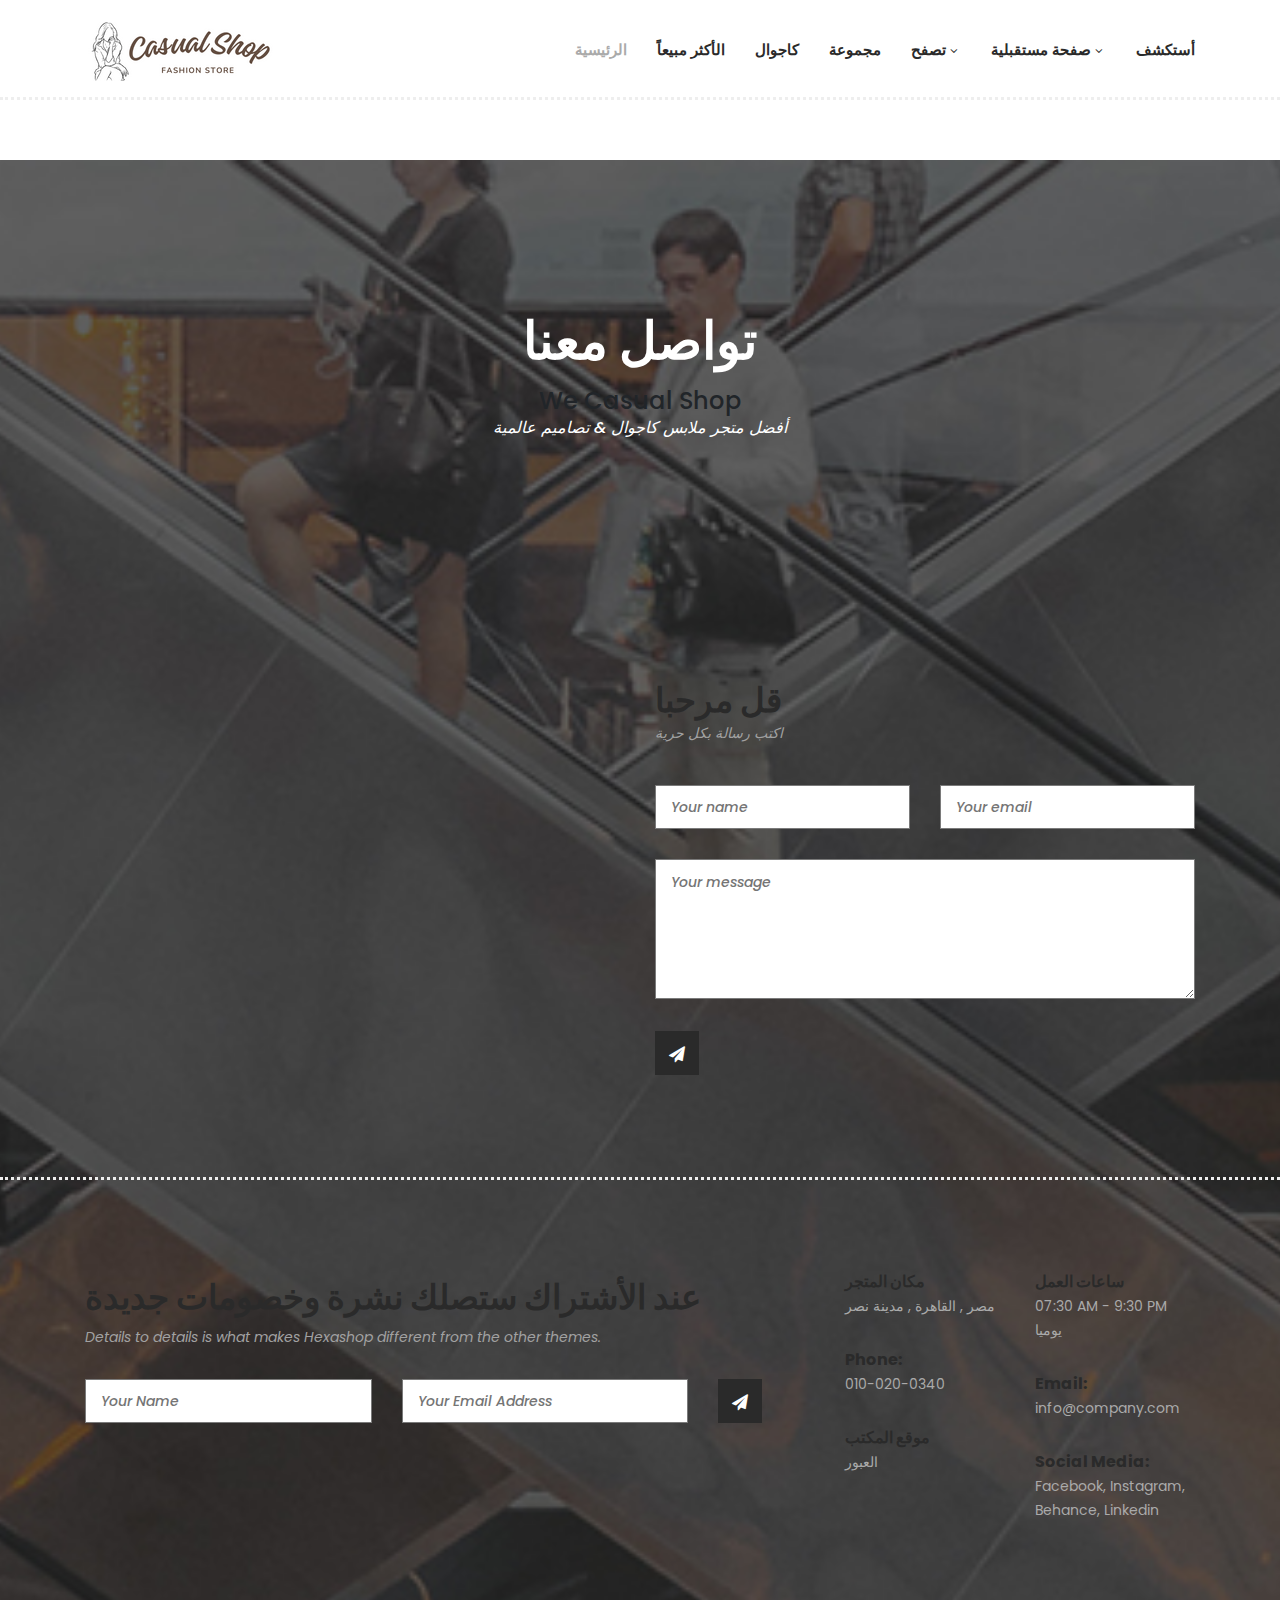
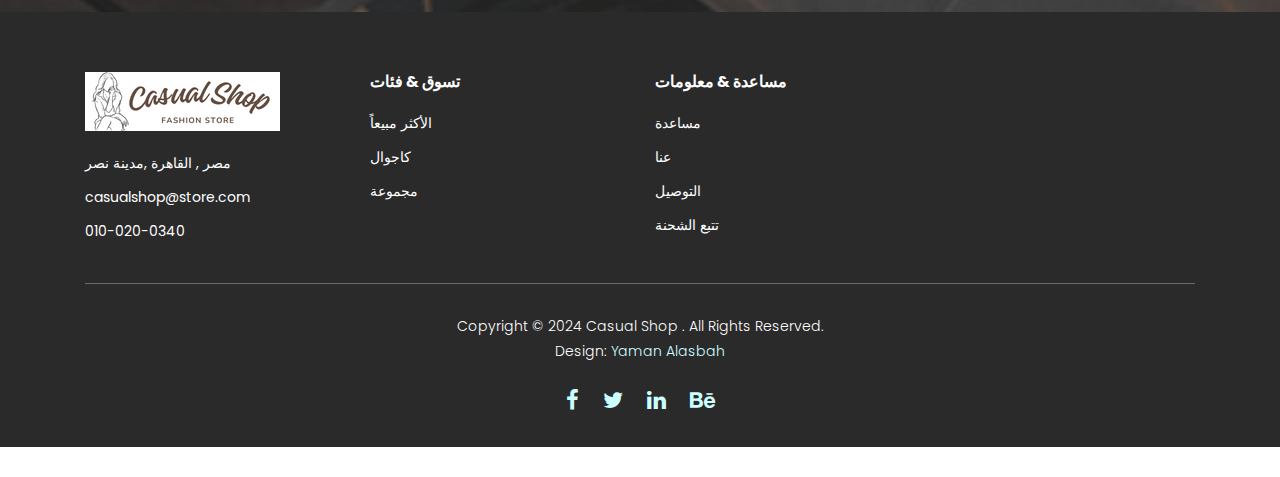
<file: contact.html>
<!DOCTYPE html>
<html lang="ar"

  <head>

    <meta charset="utf-8">
    <meta name="viewport" content="width=device-width, initial-scale=1, shrink-to-fit=no">
    <meta name="description" content="">
    <meta name="author" content="">
    <link href="https://fonts.googleapis.com/css?family=Poppins:100,200,300,400,500,600,700,800,900&display=swap" rel="stylesheet">

    <title>Casual Shop</title>


    <!-- Additional CSS Files -->
    <link rel="stylesheet" type="text/css" href="assets/css/bootstrap.min.css">

    <link rel="stylesheet" type="text/css" href="assets/css/font-awesome.css">

    <link rel="stylesheet" href="assets/css/templatemo-hexashop.css">

    <link rel="stylesheet" href="assets/css/owl-carousel.css">

    <link rel="stylesheet" href="assets/css/lightbox.css">
    </head>
    
    <body>
    
    <!-- ***** Preloader Start ***** -->
    <div id="preloader">
        <div class="jumper">
            <div></div>
            <div></div>
            <div></div>
        </div>
    </div>  
    <!-- ***** Preloader End ***** -->
    
    
    <!-- ***** Header Area Start ***** -->
    <header class="header-area header-sticky">
        <div class="container">
            <div class="row">
                <div class="col-12">
                    <nav class="main-nav">
                        <!-- ***** Logo Start ***** -->
                        <a href="index.html" class="logo">
                            <img src="assets/images/logo.png">
                        </a>
                        <!-- ***** Logo End ***** -->
                        <!-- ***** Menu Start ***** -->
                        <ul class="nav">
                            <li class="scroll-to-section"><a href="#top" class="active">الرئيسية</a></li>
                            <li class="scroll-to-section"><a href="#men">الأكثر مبيعاً</a></li>
                            <li class="scroll-to-section"><a href="#women">كاجوال</a></li>
                            <li class="scroll-to-section"><a href="#kids">مجموعة</a></li>
                            <li class="submenu">
                                <a href="javascript:;">تصفح</a>
                                <ul>
                                    <li><a href="about.html">عن متجر كاجوال</a></li>
                                    
                                    <li><a href="single-product.html">منتجات متفرقة</a></li>
                                    <li><a href="contact.html">تواصل معنا</a></li>
                                </ul>
                            </li>
                            <li class="submenu">
                                <a href="javascript:;">صفحة مستقبلية</a>
                                <ul>
                                    <li><a href="#">صفحة مستقبلية 1</a></li>
                                    <li><a href="#">صفحة مستقبلية 2</a></li>
                                    <li><a href="#">صفحة مستقبلية 3</a></li>
                                </ul>
                            </li>
                            <li class="scroll-to-section"><a href="#explore">أستكشف</a></li>
                        </ul>        
                        <a class='menu-trigger'>
                            <span>قائمة</span>
                        </a>
                        <!-- ***** Menu End ***** -->
                    </nav>
                </div>
            </div>
        </div>
    </header>
    <!-- ***** Header Area End ***** -->

    <!-- ***** Main Banner Area Start ***** -->
    <div class="page-heading about-page-heading" id="top">
        <div class="container">
            <div class="row">
                <div class="col-lg-12">
                    <div class="inner-content">
                        <h2>تواصل معنا </h2>
                        <h4>We Casual Shop</h4>
                                <span>أفضل متجر ملابس كاجوال &amp; تصاميم عالمية</span>
                </div>
            </div>
        </div>
    </div>
    <!-- ***** Main Banner Area End ***** -->

    <!-- ***** Contact Area Starts ***** -->
    <div class="contact-us">
        <div class="container">
            <div class="row">
                <div class="col-lg-6">
                    <div id="map">
                      <iframe src="https://www.google.com/maps/embed?pb=!1m18!1m12!1m3!1d90186.37207676383!2d-80.13495239500924!3d25.9317678710111!2m3!1f0!2f0!3f0!3m2!1i1024!2i768!4f13.1!3m3!1m2!1s0x88d9ad1877e4a82d%3A0xa891714787d1fb5e!2sPier%20Park!5e1!3m2!1sen!2sth!4v1637512439384!5m2!1sen!2sth" width="100%" height="400px" frameborder="0" style="border:0" allowfullscreen></iframe>
                      <!-- You can simply copy and paste "Embed a map" code from Google Maps for any location. -->
                      
                    </div>
                </div>
                <div class="col-lg-6">
                    <div class="section-heading">
                        <h2>قل مرحبا </h2>
                        <span>اكتب رسالة بكل حرية </span>
                    </div>
                    <form id="contact" action="" method="post">
                        <div class="row">
                          <div class="col-lg-6">
                            <fieldset>
                              <input name="name" type="text" id="name" placeholder="Your name" required="">
                            </fieldset>
                          </div>
                          <div class="col-lg-6">
                            <fieldset>
                              <input name="email" type="text" id="email" placeholder="Your email" required="">
                            </fieldset>
                          </div>
                          <div class="col-lg-12">
                            <fieldset>
                              <textarea name="message" rows="6" id="message" placeholder="Your message" required=""></textarea>
                            </fieldset>
                          </div>
                          <div class="col-lg-12">
                            <fieldset>
                              <button type="submit" id="form-submit" class="main-dark-button"><i class="fa fa-paper-plane"></i></button>
                          </div>
                        </div>
                      </form>
                </div>
            </div>
        </div>
    </div>
    <!-- ***** Contact Area Ends ***** -->

    <!-- ***** Subscribe Area Starts ***** -->
    <div class="subscribe">
        <div class="container">
            <div class="row">
                <div class="col-lg-8">
                    <div class="section-heading">
                        <h2>عند الأشتراك ستصلك نشرة وخصومات جديدة </h2>
                        <span>Details to details is what makes Hexashop different from the other themes.</span>
                    </div>
                    <form id="subscribe" action="" method="get">
                        <div class="row">
                          <div class="col-lg-5">
                            <fieldset>
                              <input name="name" type="text" id="name" placeholder="Your Name" required="">
                            </fieldset>
                          </div>
                          <div class="col-lg-5">
                            <fieldset>
                              <input name="email" type="text" id="email" pattern="[^ @]*@[^ @]*" placeholder="Your Email Address" required="">
                            </fieldset>
                          </div>
                          <div class="col-lg-2">
                            <fieldset>
                              <button type="submit" id="form-submit" class="main-dark-button"><i class="fa fa-paper-plane"></i></button>
                            </fieldset>
                          </div>
                        </div>
                    </form>
                </div>
                <div class="col-lg-4">
                    <div class="row">
                        <div class="col-6">
                            <ul>
                                <li>مكان المتجر<br><span>مصر , القاهرة , مدينة نصر</span></li>
                                <li>Phone:<br><span>010-020-0340</span></li>
                                <li>موقع المكتب<br><span>العبور</span></li>
                            </ul>
                        </div>
                        <div class="col-6">
                            <ul>
                                <li>ساعات العمل<br><span>07:30 AM - 9:30 PM يوميا</span></li>
                                <li>Email:<br><span>info@company.com</span></li>
                                <li>Social Media:<br><span><a href="#">Facebook</a>, <a href="#">Instagram</a>, <a href="#">Behance</a>, <a href="#">Linkedin</a></span></li>
                            </ul>
                        </div>
                    </div>
                </div>
            </div>
        </div>
    </div>
    <!-- ***** Subscribe Area Ends ***** -->

    <!-- ***** Footer Start ***** -->
    <footer>
        <div class="container">
            <div class="row">
                <div class="col-lg-3">
                    <div class="first-item">
                        <div class="logo">
                            <img src="assets/images/logo.png" alt="Casual Shop">
                        </div>
                        <ul>
                            <li><a href="#">مصر , القاهرة ,مدينة نصر</a></li>
                            <li><a href="#">casualshop@store.com</a></li>
                            <li><a href="#">010-020-0340</a></li>
                        </ul>
                    </div>
                </div>
                <div class="col-lg-3">
                    <h4>تسوق &amp; فئات</h4>
                    <ul>
                        <li><a href="#">الأكثر مبيعاً</a></li>
                        <li><a href="#">كاجوال</a></li>
                        <li><a href="#">مجموعة</a></li>
                    </ul>
                </div>
<div class="col-lg-3">
        <h4>مساعدة  &amp; معلومات</h4>
                    <ul>
                        <li><a href="#">مساعدة</a></li>
                        <li><a href="#">عنا</a></li>
                        <li><a href="#">التوصيل</a></li>
                        <li><a href="#">تتبع الشحنة</a></li>
                    </ul>
                </div>
                <div class="col-lg-12">
                    <div class="under-footer">
                        <p>Copyright © 2024 Casual Shop . All Rights Reserved. 
                        
                      <br>Design: <a href="https://yamenalas.github.io/Yaman-Al_Asbah/">Yaman Alasbah</a></p>
                        <ul>
                            <li><a href="#"><i class="fa fa-facebook"></i></a></li>
                            <li><a href="#"><i class="fa fa-twitter"></i></a></li>
                            <li><a href="#"><i class="fa fa-linkedin"></i></a></li>
                            <li><a href="#"><i class="fa fa-behance"></i></a></li>
                        </ul>
                    </div>
                </div>
            </div>
        </div>
    </footer>
    

    <!-- jQuery -->
    <script src="assets/js/jquery-2.1.0.min.js"></script>

    <!-- Bootstrap -->
    <script src="assets/js/popper.js"></script>
    <script src="assets/js/bootstrap.min.js"></script>

    <!-- Plugins -->
    <script src="assets/js/owl-carousel.js"></script>
    <script src="assets/js/accordions.js"></script>
    <script src="assets/js/datepicker.js"></script>
    <script src="assets/js/scrollreveal.min.js"></script>
    <script src="assets/js/waypoints.min.js"></script>
    <script src="assets/js/jquery.counterup.min.js"></script>
    <script src="assets/js/imgfix.min.js"></script> 
    <script src="assets/js/slick.js"></script> 
    <script src="assets/js/lightbox.js"></script> 
    <script src="assets/js/isotope.js"></script> 
    
    <!-- Global Init -->
    <script src="assets/js/custom.js"></script>

    <script>

        $(function() {
            var selectedClass = "";
            $("p").click(function(){
            selectedClass = $(this).attr("data-rel");
            $("#portfolio").fadeTo(50, 0.1);
                $("#portfolio div").not("."+selectedClass).fadeOut();
            setTimeout(function() {
              $("."+selectedClass).fadeIn();
              $("#portfolio").fadeTo(50, 1);
            }, 500);
                
            });
        });

    </script>

  </body>

</html>
</file>
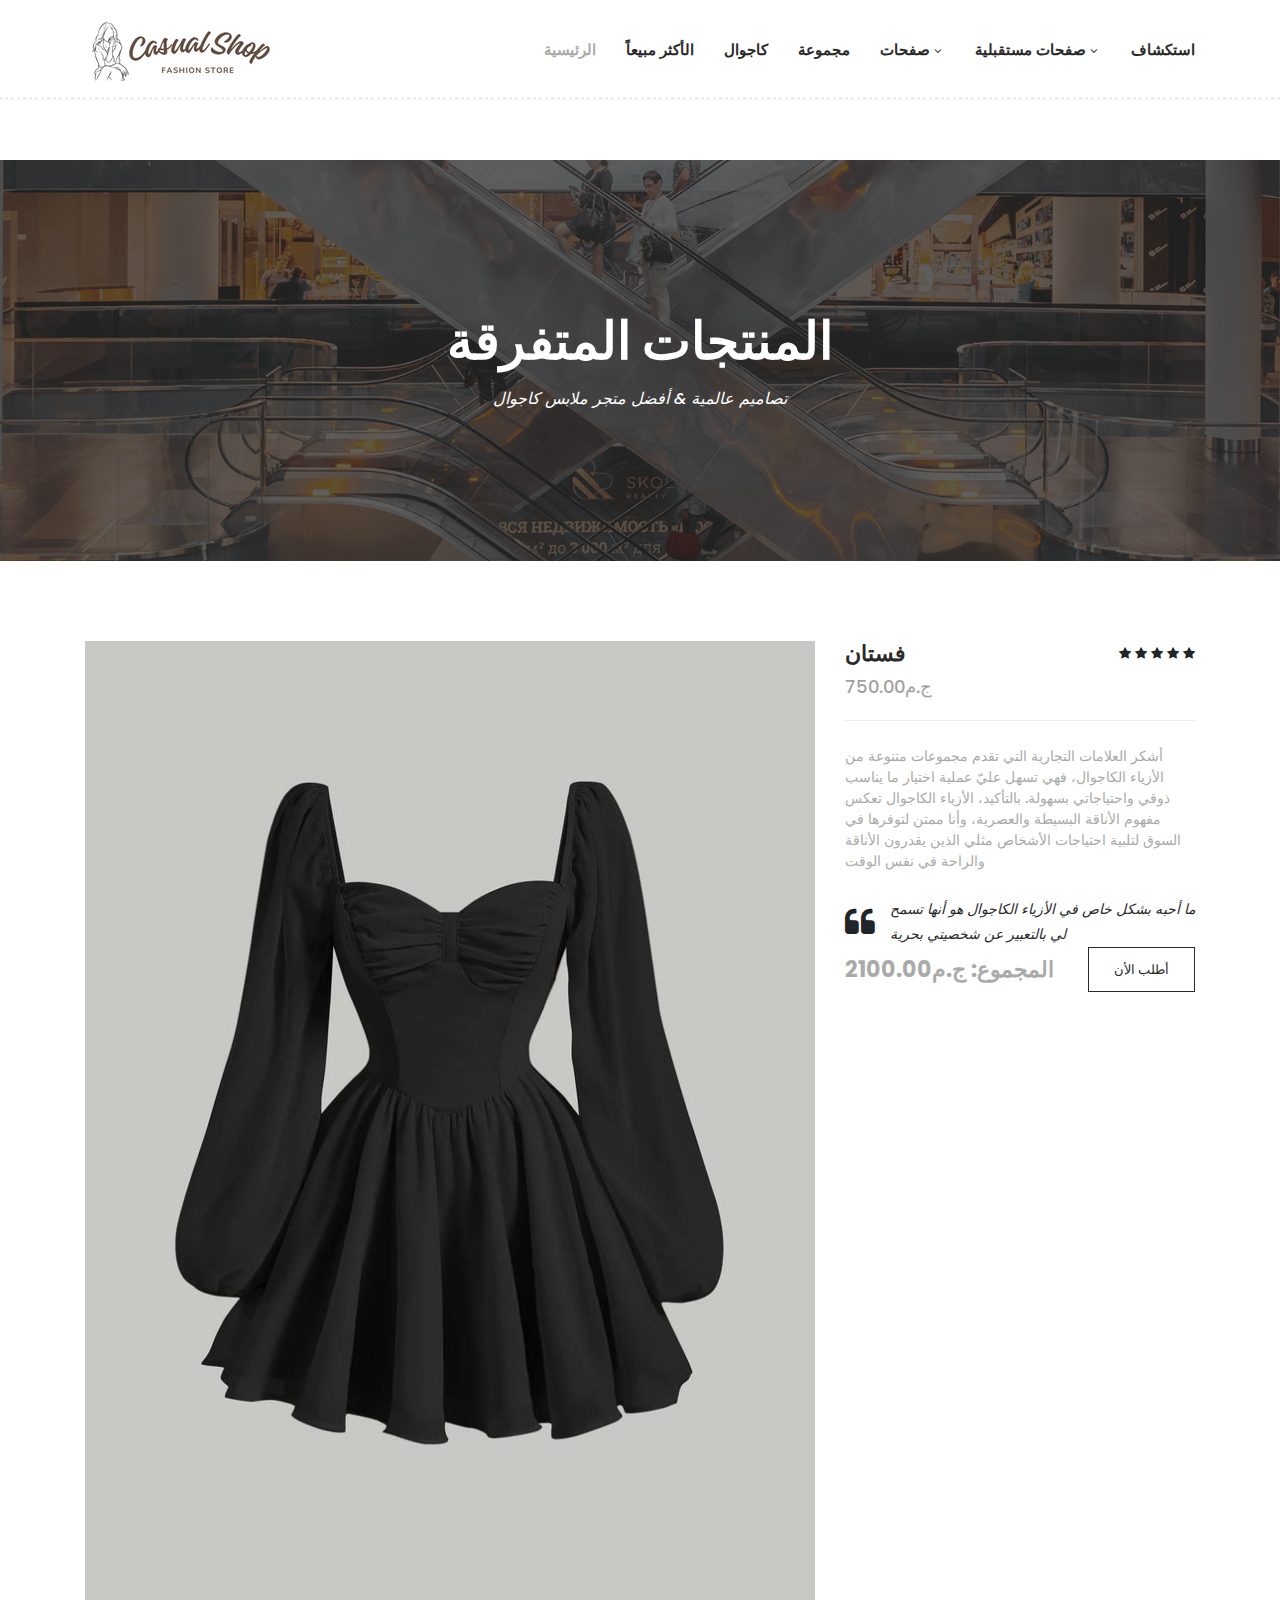
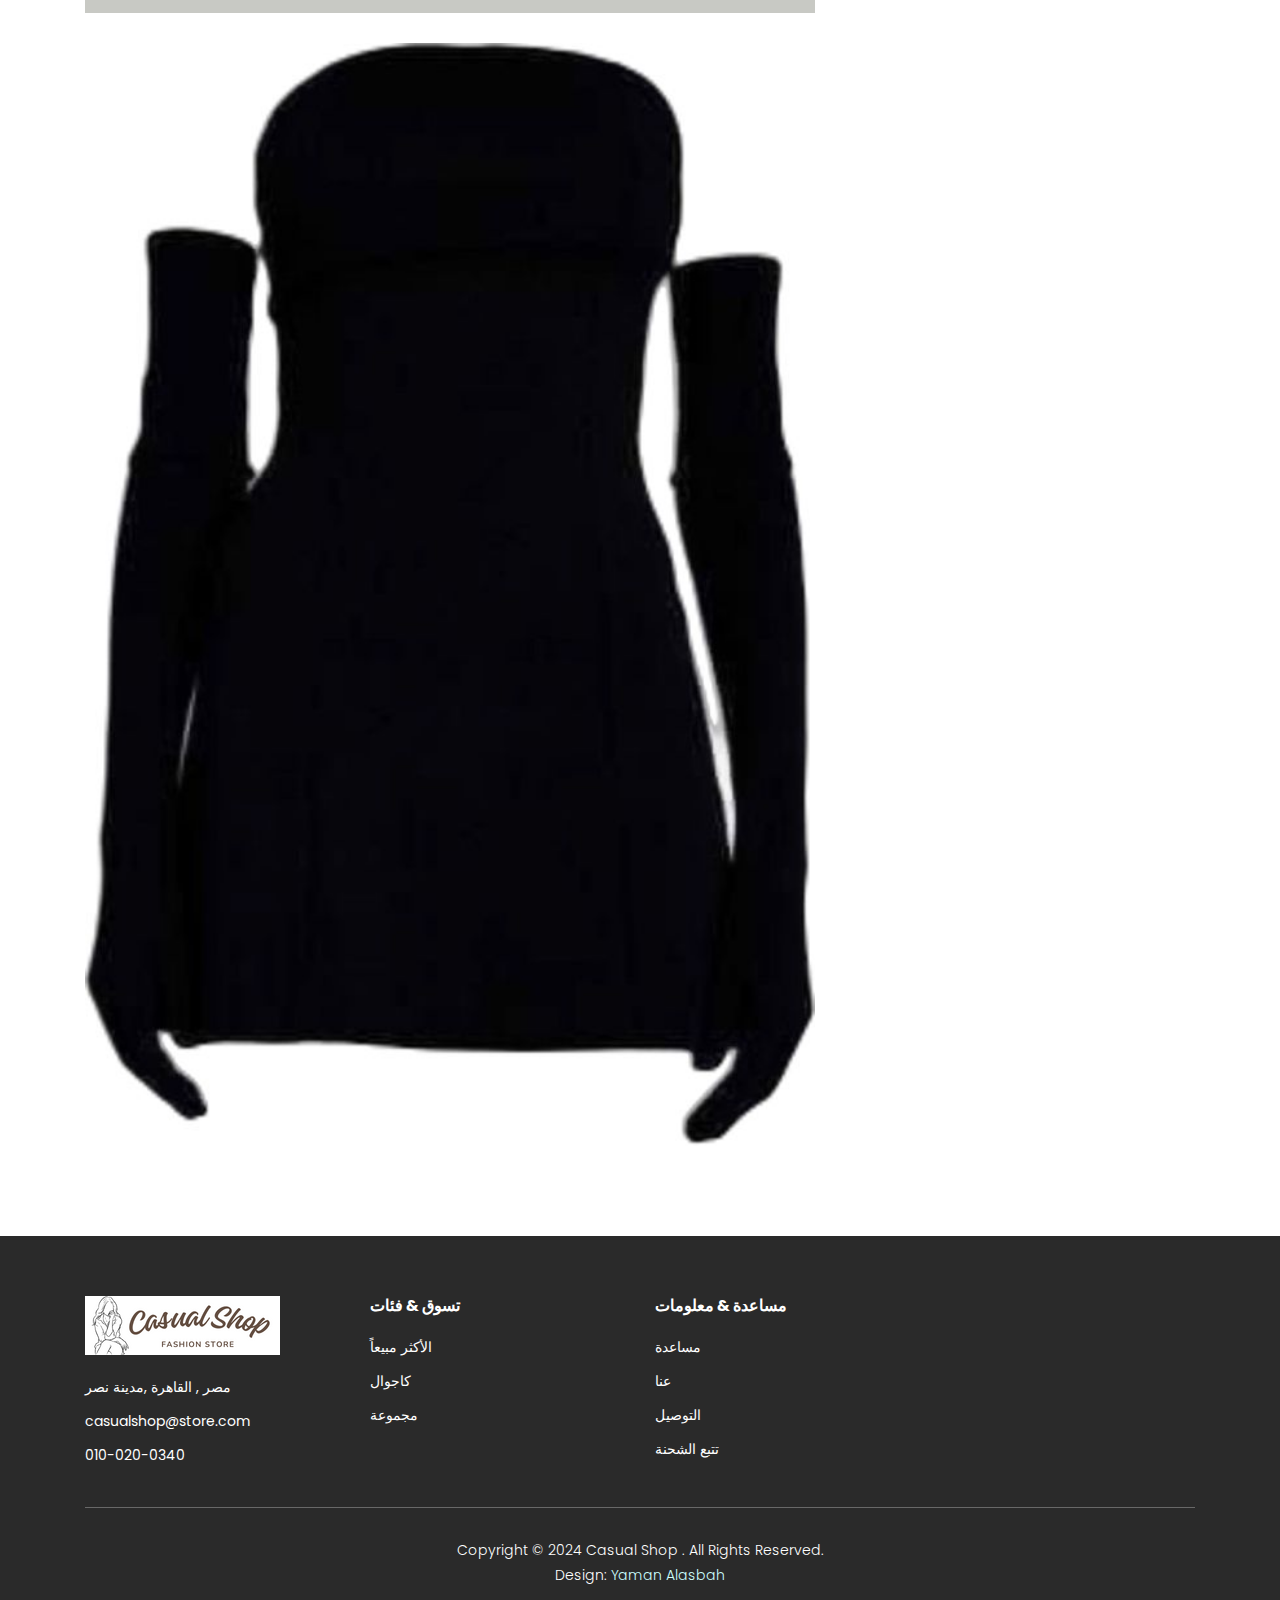
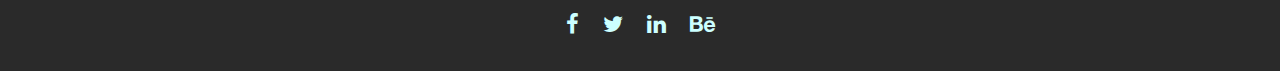
<file: single-product.html>
<!DOCTYPE html>
<html lang="ar">

  <head>

    <meta charset="utf-8">
    <meta name="viewport" content="width=device-width, initial-scale=1, shrink-to-fit=no">
    <meta name="description" content="">
    <meta name="author" content="">
    <link href="https://fonts.googleapis.com/css?family=Poppins:100,200,300,400,500,600,700,800,900&display=swap" rel="stylesheet">

    <title>Casual Shop - صفحة المنتجات</title>


    <!-- Additional CSS Files -->
    <link rel="stylesheet" type="text/css" href="assets/css/bootstrap.min.css">

    <link rel="stylesheet" type="text/css" href="assets/css/font-awesome.css">

    <link rel="stylesheet" href="assets/css/templatemo-hexashop.css">

    <link rel="stylesheet" href="assets/css/owl-carousel.css">

    <link rel="stylesheet" href="assets/css/lightbox.css">
    </head>
    
    <body>
    
    <!-- ***** Preloader Start ***** -->
    <div id="preloader">
        <div class="jumper">
            <div></div>
            <div></div>
            <div></div>
        </div>
    </div>  
    <!-- ***** Preloader End ***** -->
    
    
    <!-- ***** Header Area Start ***** -->
    <header class="header-area header-sticky">
        <div class="container">
            <div class="row">
                <div class="col-12">
                    <nav class="main-nav">
                        <!-- ***** Logo Start ***** -->
                        <a href="index.html" class="logo">
                            <img src="assets/images/logo.png">
                        </a>
                        <!-- ***** Logo End ***** -->
                        <!-- ***** Menu Start ***** -->
                        <ul class="nav">
                            <li class="scroll-to-section"><a href="index.html" class="active">الرئيسية</a></li>
                            <li class="scroll-to-section"><a href="index.html">الأكثر مبيعاً</a></li>
                            <li class="scroll-to-section"><a href="index.html">كاجوال</a></li>
                            <li class="scroll-to-section"><a href="index.html">مجموعة</a></li>
                            <li class="submenu">
                                <a href="javascript:;">صفحات</a>
                                <ul>
                                    <li><a href="about.html">عن متجر كاجوال</a></li>
                                    
                                    <li><a href="single-product.html">منتجات متفرقة</a></li>
                                    <li><a href="contact.html">تواصل معنا</a></li>
                                </ul>
                            </li>
                            <li class="submenu">
                                <a href="javascript:;">صفحات مستقبلية</a>
                                <ul>
                                    <li><a href="#">صفحات مستقبلية 1</a></li>
                                    <li><a href="#">صفحات مستقبلية 2</a></li>
                                    <li><a href="#">صفحات مستقبلية 3</a></li>
                                </ul>
                            </li>
                            <li class="scroll-to-section"><a href="index.html">استكشاف</a></li>
                        </ul>        
                        <a class='menu-trigger'>
                            <span>قائمة</span>
                        </a>
                        <!-- ***** Menu End ***** -->
                    </nav>
                </div>
            </div>
        </div>
    </header>
    <!-- ***** Header Area End ***** -->

    <!-- ***** Main Banner Area Start ***** -->
    <div class="page-heading" id="top">
        <div class="container">
            <div class="row">
                <div class="col-lg-12">
                    <div class="inner-content">
                        <h2>المنتجات المتفرقة </h2>
                        <span>تصاميم عالمية &amp; أفضل متجر ملابس كاجوال</span>
                    </div>
                </div>
            </div>
        </div>
    </div>
    <!-- ***** Main Banner Area End ***** -->


    <!-- ***** Product Area Starts ***** -->
    <section class="section" id="product">
        <div class="container">
            <div class="row">
                <div class="col-lg-8">
                <div class="left-images">
                    <img src="assets/images/10.jpg" alt="">
                    <img src="assets/images/11.jpg" alt="">
                </div>
            </div>
            <div class="col-lg-4">
                <div class="right-content">
                    <h4>فستان</h4>
                    <span class="price">ج.م750.00</span>
                    <ul class="stars">
                        <li><i class="fa fa-star"></i></li>
                        <li><i class="fa fa-star"></i></li>
                        <li><i class="fa fa-star"></i></li>
                        <li><i class="fa fa-star"></i></li>
                        <li><i class="fa fa-star"></i></li>
                    </ul>
                    <span>أشكر العلامات التجارية التي تقدم مجموعات متنوعة من الأزياء الكاجوال، فهي تسهل عليّ عملية اختيار ما يناسب ذوقي واحتياجاتي بسهولة. بالتأكيد، الأزياء الكاجوال تعكس مفهوم الأناقة البسيطة والعصرية، وأنا ممتن لتوفرها في السوق لتلبية احتياجات الأشخاص مثلي الذين يقدرون الأناقة والراحة في نفس الوقت</span>
                    <div class="quote">
                        <i class="fa fa-quote-left"></i><p>ما أحبه بشكل خاص في الأزياء الكاجوال هو أنها تسمح لي بالتعبير عن شخصيتي بحرية</p>
                    </div>
<div class="total">
            <h4>المجموع: ج.م2100.00</h4>
                        <div class="main-border-button"><a href="#">أطلب الأن </a></div>
                    </div>
                </div>
            </div>
            </div>
        </div>
    </section>
    <!-- ***** Product Area Ends ***** -->
    
    <!-- ***** Footer Start ***** -->
     <footer>
        <div class="container">
            <div class="row">
                <div class="col-lg-3">
                    <div class="first-item">
                        <div class="logo">
                            <img src="assets/images/logo.png" alt="Casual Shop">
                        </div>
                        <ul>
                            <li><a href="#">مصر , القاهرة ,مدينة نصر</a></li>
                            <li><a href="#">casualshop@store.com</a></li>
                            <li><a href="#">010-020-0340</a></li>
                        </ul>
                    </div>
                </div>
                <div class="col-lg-3">
                    <h4>تسوق &amp; فئات</h4>
                    <ul>
                        <li><a href="#">الأكثر مبيعاً</a></li>
                        <li><a href="#">كاجوال</a></li>
                        <li><a href="#">مجموعة</a></li>
                    </ul>
                </div>
<div class="col-lg-3">
        <h4>مساعدة  &amp; معلومات</h4>
                    <ul>
                        <li><a href="#">مساعدة</a></li>
                        <li><a href="#">عنا</a></li>
                        <li><a href="#">التوصيل</a></li>
                        <li><a href="#">تتبع الشحنة</a></li>
                    </ul>
                </div>
                <div class="col-lg-12">
                    <div class="under-footer">
                        <p>Copyright © 2024 Casual Shop . All Rights Reserved. 
                        
                      <br>Design: <a href="https://yamenalas.github.io/Yaman-Al_Asbah/">Yaman Alasbah</a></p>
                        <ul>
                            <li><a href="#"><i class="fa fa-facebook"></i></a></li>
                            <li><a href="#"><i class="fa fa-twitter"></i></a></li>
                            <li><a href="#"><i class="fa fa-linkedin"></i></a></li>
                            <li><a href="#"><i class="fa fa-behance"></i></a></li>
                        </ul>
                    </div>
                </div>
            </div>
        </div>
    </footer>
    

    <!-- jQuery -->
    <script src="assets/js/jquery-2.1.0.min.js"></script>

    <!-- Bootstrap -->
    <script src="assets/js/popper.js"></script>
    <script src="assets/js/bootstrap.min.js"></script>

    <!-- Plugins -->
    <script src="assets/js/owl-carousel.js"></script>
    <script src="assets/js/accordions.js"></script>
    <script src="assets/js/datepicker.js"></script>
    <script src="assets/js/scrollreveal.min.js"></script>
    <script src="assets/js/waypoints.min.js"></script>
    <script src="assets/js/jquery.counterup.min.js"></script>
    <script src="assets/js/imgfix.min.js"></script> 
    <script src="assets/js/slick.js"></script> 
    <script src="assets/js/lightbox.js"></script> 
    <script src="assets/js/isotope.js"></script> 
    <script src="assets/js/quantity.js"></script>
    
    <!-- Global Init -->
    <script src="assets/js/custom.js"></script>

    <script>

        $(function() {
            var selectedClass = "";
            $("p").click(function(){
            selectedClass = $(this).attr("data-rel");
            $("#portfolio").fadeTo(50, 0.1);
                $("#portfolio div").not("."+selectedClass).fadeOut();
            setTimeout(function() {
              $("."+selectedClass).fadeIn();
              $("#portfolio").fadeTo(50, 1);
            }, 500);
                
            });
        });

    </script>

  </body>

</html>
</file>
<file: assets/css/owl-carousel.css>
/**
 * Owl Carousel v2.3.4
 * Copyright 2013-2018 David Deutsch
 * Licensed under: SEE LICENSE IN https://github.com/OwlCarousel2/OwlCarousel2/blob/master/LICENSE
 */
/*
 *  Owl Carousel - Core
 */
.owl-carousel {
  display: none;
  width: 100%;
  -webkit-tap-highlight-color: transparent;
  /* position relative and z-index fix webkit rendering fonts issue */
  position: relative;
  z-index: 1; }
  .owl-carousel .owl-stage {
    position: relative;
    -ms-touch-action: pan-Y;
    touch-action: manipulation;
    -moz-backface-visibility: hidden;
    /* fix firefox animation glitch */ }
  .owl-carousel .owl-stage:after {
    content: ".";
    display: block;
    clear: both;
    visibility: hidden;
    line-height: 0;
    height: 0; }
  .owl-carousel .owl-stage-outer {
    position: relative;
    overflow: hidden;
    /* fix for flashing background */
    -webkit-transform: translate3d(0px, 0px, 0px); }
  .owl-carousel .owl-wrapper,
  .owl-carousel .owl-item {
    -webkit-backface-visibility: hidden;
    -moz-backface-visibility: hidden;
    -ms-backface-visibility: hidden;
    -webkit-transform: translate3d(0, 0, 0);
    -moz-transform: translate3d(0, 0, 0);
    -ms-transform: translate3d(0, 0, 0); }
  .owl-carousel .owl-item {
    position: relative;
    min-height: 1px;
    float: left;
    -webkit-backface-visibility: hidden;
    -webkit-tap-highlight-color: transparent;
    -webkit-touch-callout: none; }
  .owl-carousel .owl-item img {
    display: block;
    width: 100%; }
  .owl-carousel .owl-nav.disabled,
  .owl-carousel .owl-dots.disabled {
    display: none; }
  .owl-carousel .owl-nav .owl-prev,
  .owl-carousel .owl-nav .owl-next,
  .owl-carousel .owl-dot {
    cursor: pointer;
    -webkit-user-select: none;
    -khtml-user-select: none;
    -moz-user-select: none;
    -ms-user-select: none;
    user-select: none; }
  .owl-carousel .owl-nav button.owl-prev,
  .owl-carousel .owl-nav button.owl-next,
  .owl-carousel button.owl-dot {
    background: none;
    color: inherit;
    border: none;
    padding: 0 !important;
    font: inherit; }
  .owl-carousel.owl-loaded {
    display: block; }
  .owl-carousel.owl-loading {
    opacity: 0;
    display: block; }
  .owl-carousel.owl-hidden {
    opacity: 0; }
  .owl-carousel.owl-refresh .owl-item {
    visibility: hidden; }
  .owl-carousel.owl-drag .owl-item {
    -ms-touch-action: pan-y;
        touch-action: pan-y;
    -webkit-user-select: none;
    -moz-user-select: none;
    -ms-user-select: none;
    user-select: none; }
  .owl-carousel.owl-grab {
    cursor: move;
    cursor: grab; }
  .owl-carousel.owl-rtl {
    direction: rtl; }
  .owl-carousel.owl-rtl .owl-item {
    float: right; }

/* No Js */
.no-js .owl-carousel {
  display: block; }

/*
 *  Owl Carousel - Animate Plugin
 */
.owl-carousel .animated {
  animation-duration: 1000ms;
  animation-fill-mode: both; }

.owl-carousel .owl-animated-in {
  z-index: 0; }

.owl-carousel .owl-animated-out {
  z-index: 1; }

.owl-carousel .fadeOut {
  animation-name: fadeOut; }

@keyframes fadeOut {
  0% {
    opacity: 1; }
  100% {
    opacity: 0; } }

/*
 * 	Owl Carousel - Auto Height Plugin
 */
.owl-height {
  transition: height 500ms ease-in-out; }

/*
 * 	Owl Carousel - Lazy Load Plugin
 */
.owl-carousel .owl-item {
  /**
			This is introduced due to a bug in IE11 where lazy loading combined with autoheight plugin causes a wrong
			calculation of the height of the owl-item that breaks page layouts
		 */ }
  .owl-carousel .owl-item .owl-lazy {
    opacity: 0;
    transition: opacity 400ms ease; }
  .owl-carousel .owl-item .owl-lazy[src^=""], .owl-carousel .owl-item .owl-lazy:not([src]) {
    max-height: 0; }
  .owl-carousel .owl-item img.owl-lazy {
    transform-style: preserve-3d; }

/*
 * 	Owl Carousel - Video Plugin
 */
.owl-carousel .owl-video-wrapper {
  position: relative;
  height: 100%;
  background: #000; }

.owl-carousel .owl-video-play-icon {
  position: absolute;
  height: 80px;
  width: 80px;
  left: 50%;
  top: 50%;
  margin-left: -40px;
  margin-top: -40px;
  background: url("owl.video.play.png") no-repeat;
  cursor: pointer;
  z-index: 1;
  -webkit-backface-visibility: hidden;
  transition: transform 100ms ease; }

.owl-carousel .owl-video-play-icon:hover {
  -ms-transform: scale(1.3, 1.3);
      transform: scale(1.3, 1.3); }

.owl-carousel .owl-video-playing .owl-video-tn,
.owl-carousel .owl-video-playing .owl-video-play-icon {
  display: none; }

.owl-carousel .owl-video-tn {
  opacity: 0;
  height: 100%;
  background-position: center center;
  background-repeat: no-repeat;
  background-size: contain;
  transition: opacity 400ms ease; }

.owl-carousel .owl-video-frame {
  position: relative;
  z-index: 1;
  height: 100%;
  width: 100%; }
</file>
<file: assets/css/templatemo-hexashop.css>
/* ---------------------------------------------
Table of contents
------------------------------------------------
01. font & reset css
02. reset
03. global styles
04. header
05. banner
06. features
07. testimonials
08. contact
09. footer
10. preloader
11. search
12. portfolio

--------------------------------------------- */
/* 
---------------------------------------------
font & reset css
--------------------------------------------- 
*/
@import url("https://fonts.googleapis.com/css?family=Poppins:100,200,300,400,500,600,700,800,900");
/* 
---------------------------------------------
reset
--------------------------------------------- 
*/
html, body, div, span, applet, object, iframe, h1, h2, h3, h4, h5, h6, p, blockquote, div
pre, a, abbr, acronym, address, big, cite, code, del, dfn, em, font, img, ins, kbd, q,
s, samp, small, strike, strong, sub, sup, tt, var, b, u, i, center, dl, dt, dd, ol, ul, li,
figure, header, nav, section, article, aside, footer, figcaption {
  margin: 0;
  padding: 0;
  border: 0;
  outline: 0;
}

.clearfix:after {
  content: ".";
  display: block;
  clear: both;
  visibility: hidden;
  line-height: 0;
  height: 0;
}

.clearfix {
  display: inline-block;
}

html[xmlns] .clearfix {
  display: block;
}

* html .clearfix {
  height: 1%;
}

ul, li {
  padding: 0;
  margin: 0;
  list-style: none;
}

header, nav, section, article, aside, footer, hgroup {
  display: block;
}

* {
  box-sizing: border-box;
}

html, body {
  font-family: 'Poppins', sans-serif;
  font-weight: 400;
  background-color: #fff;
  font-size: 16px;
  -ms-text-size-adjust: 100%;
  -webkit-font-smoothing: antialiased;
  -moz-osx-font-smoothing: grayscale;
}

a {
  text-decoration: none !important;
}

h1, h2, h3, h4, h5, h6 {
  margin-top: 0px;
  margin-bottom: 0px;
}

ul {
  margin-bottom: 0px;
}

p {
  font-size: 14px;
  line-height: 25px;
  color: #2a2a2a;
}

/* 
---------------------------------------------
global styles
--------------------------------------------- 
*/
html,
body {
  background: #fff;
  font-family: 'Poppins', sans-serif;
}

::selection {
  background: #2a2a2a;
  color: #fff;
}

::-moz-selection {
  background: #2a2a2a;
  color: #fff;
}

@media (max-width: 991px) {
  html, body {
    overflow-x: hidden;
  }
  .mobile-top-fix {
    margin-top: 30px;
    margin-bottom: 0px;
  }
  .mobile-bottom-fix {
    margin-bottom: 30px;
  }
  .mobile-bottom-fix-big {
    margin-bottom: 60px;
  }
}

.main-border-button a {
  font-size: 13px;
  color: #fff;
  border: 1px solid #fff;
  padding: 12px 25px;
  display: inline-block;
  font-weight: 500;
  transition: all .3s;
}

.main-border-button a:hover {
  background-color: #fff;
  color: #2a2a2a;
}

.main-white-button a {
  font-size: 13px;
  color: #2a2a2a;
  background-color: #fff;
  padding: 12px 25px;
  display: inline-block;
  border-radius: 3px;
  font-weight: 600;
  transition: all .3s;
}

.main-white-button a:hover {
  opacity: 0.9;
}

.main-text-button a {
  font-size: 13px;
  color: #fff;
  font-weight: 600;
  transition: all .3s;
}

.main-text-button a:hover {
  opacity: 0.9;
}

.section-heading h2 {
  font-size: 34px;
  font-weight: 700;
  color: #2a2a2a;
}

.section-heading span {
  font-size: 14px;
  color: #a1a1a1;
  font-style: italic;
  font-weight: 400;
}



/* 
---------------------------------------------
header
--------------------------------------------- 
*/

.background-header {
  border-bottom: none !important;
  background-color: #fff;
  height: 80px!important;
  position: fixed!important;
  top: 0px;
  left: 0px;
  right: 0px;
  box-shadow: 0px 0px 10px rgba(0,0,0,0.15)!important;
}

.background-header .logo,
.background-header .main-nav .nav li a {
  color: #1e1e1e!important;
}

.background-header .main-nav .nav li:hover a {
  color: #2a2a2a!important;
}

.background-header .nav li a.active {
  color: #2a2a2a!important;
}

.header-area {
  border-bottom: 3px dotted #eee;
  box-shadow: none;
  background-color: #fff;
  position: absolute;
  top: 0px;
  left: 0px;
  right: 0px;
  z-index: 100;
  height: 100px;
  -webkit-transition: all .5s ease 0s;
  -moz-transition: all .5s ease 0s;
  -o-transition: all .5s ease 0s;
  transition: all .5s ease 0s;
}

.header-area .main-nav {
  min-height: 80px;
  background: transparent;
}

.header-area .main-nav .logo {
  line-height: 100px;
  color: #fff;
  font-size: 28px;
  font-weight: 700;
  text-transform: uppercase;
  letter-spacing: 2px;
  float: left;
  -webkit-transition: all 0.3s ease 0s;
  -moz-transition: all 0.3s ease 0s;
  -o-transition: all 0.3s ease 0s;
  transition: all 0.3s ease 0s;
}

.background-header .main-nav .logo {
  line-height: 75px;
}

.background-header .nav {
  margin-top: 20px !important;
}

.header-area .main-nav .nav {
  float: right;
  margin-top: 30px;
  margin-right: 0px;
  background-color: transparent;
  -webkit-transition: all 0.3s ease 0s;
  -moz-transition: all 0.3s ease 0s;
  -o-transition: all 0.3s ease 0s;
  transition: all 0.3s ease 0s;
  position: relative;
  z-index: 999;
}

.header-area .main-nav .nav li {
  padding-left: 15px;
  padding-right: 15px;
}

.header-area .main-nav .nav li:last-child {
  padding-right: 0px;
}

.header-area .main-nav .nav li a {
  display: block;
  font-weight: 600;
  font-size: 15px;
  color: #2a2a2a;
  text-transform: capitalize;
  -webkit-transition: all 0.3s ease 0s;
  -moz-transition: all 0.3s ease 0s;
  -o-transition: all 0.3s ease 0s;
  transition: all 0.3s ease 0s;
  height: 40px;
  line-height: 40px;
  border: transparent;
  letter-spacing: 1px;
}

.header-area .main-nav .nav li a {
  color: #2a2a2a;
}

.header-area .main-nav .nav li:hover a,
.header-area .main-nav .nav li a.active {
  color: #aaa!important;
}

.background-header .main-nav .nav li:hover a,
.background-header .main-nav .nav li a.active {
  color: #aaa!important;
  opacity: 1;
}

.header-area .main-nav .nav li.submenu {
  position: relative;
  padding-right: 30px;
}

.header-area .main-nav .nav li.submenu:after {
  font-family: FontAwesome;
  content: "\f107";
  font-size: 12px;
  color: #2a2a2a;
  position: absolute;
  right: 18px;
  top: 12px;
}

.background-header .main-nav .nav li.submenu:after {
  color: #2a2a2a;
}

.header-area .main-nav .nav li.submenu ul {
  position: absolute;
  width: 200px;
  box-shadow: 0 2px 28px 0 rgba(0, 0, 0, 0.06);
  overflow: hidden;
  top: 50px;
  opacity: 0;
  transform: translateY(+2em);
  visibility: hidden;
  z-index: -1;
  transition: all 0.3s ease-in-out 0s, visibility 0s linear 0.3s, z-index 0s linear 0.01s;
}

.header-area .main-nav .nav li.submenu ul li {
  margin-left: 0px;
  padding-left: 0px;
  padding-right: 0px;
}

.header-area .main-nav .nav li.submenu ul li a {
  opacity: 1;
  display: block;
  background: #f7f7f7;
  color: #2a2a2a!important;
  padding-left: 20px;
  height: 40px;
  line-height: 40px;
  -webkit-transition: all 0.3s ease 0s;
  -moz-transition: all 0.3s ease 0s;
  -o-transition: all 0.3s ease 0s;
  transition: all 0.3s ease 0s;
  position: relative;
  font-size: 13px;
  font-weight: 400;
  border-bottom: 1px solid #eee;
}

.header-area .main-nav .nav li.submenu ul li a:hover {
  background: #fff;
  color: #aaa!important;
  padding-left: 25px;
}

.header-area .main-nav .nav li.submenu ul li a:hover:before {
  width: 3px;
}

.header-area .main-nav .nav li.submenu:hover ul {
  visibility: visible;
  opacity: 1;
  z-index: 1;
  transform: translateY(0%);
  transition-delay: 0s, 0s, 0.3s;
}

.header-area .main-nav .menu-trigger {
  cursor: pointer;
  display: block;
  position: absolute;
  top: 33px;
  width: 32px;
  height: 40px;
  text-indent: -9999em;
  z-index: 99;
  right: 40px;
  display: none;
}

.background-header .main-nav .menu-trigger {
  top: 23px;
}

.header-area .main-nav .menu-trigger span,
.header-area .main-nav .menu-trigger span:before,
.header-area .main-nav .menu-trigger span:after {
  -moz-transition: all 0.4s;
  -o-transition: all 0.4s;
  -webkit-transition: all 0.4s;
  transition: all 0.4s;
  background-color: #1e1e1e;
  display: block;
  position: absolute;
  width: 30px;
  height: 2px;
  left: 0;
}

.background-header .main-nav .menu-trigger span,
.background-header .main-nav .menu-trigger span:before,
.background-header .main-nav .menu-trigger span:after {
  background-color: #1e1e1e;
}

.header-area .main-nav .menu-trigger span:before,
.header-area .main-nav .menu-trigger span:after {
  -moz-transition: all 0.4s;
  -o-transition: all 0.4s;
  -webkit-transition: all 0.4s;
  transition: all 0.4s;
  background-color: #1e1e1e;
  display: block;
  position: absolute;
  width: 30px;
  height: 2px;
  left: 0;
  width: 75%;
}

.background-header .main-nav .menu-trigger span:before,
.background-header .main-nav .menu-trigger span:after {
  background-color: #1e1e1e;
}

.header-area .main-nav .menu-trigger span:before,
.header-area .main-nav .menu-trigger span:after {
  content: "";
}

.header-area .main-nav .menu-trigger span {
  top: 16px;
}

.header-area .main-nav .menu-trigger span:before {
  -moz-transform-origin: 33% 100%;
  -ms-transform-origin: 33% 100%;
  -webkit-transform-origin: 33% 100%;
  transform-origin: 33% 100%;
  top: -10px;
  z-index: 10;
}

.header-area .main-nav .menu-trigger span:after {
  -moz-transform-origin: 33% 0;
  -ms-transform-origin: 33% 0;
  -webkit-transform-origin: 33% 0;
  transform-origin: 33% 0;
  top: 10px;
}

.header-area .main-nav .menu-trigger.active span,
.header-area .main-nav .menu-trigger.active span:before,
.header-area .main-nav .menu-trigger.active span:after {
  background-color: transparent;
  width: 100%;
}

.header-area .main-nav .menu-trigger.active span:before {
  -moz-transform: translateY(6px) translateX(1px) rotate(45deg);
  -ms-transform: translateY(6px) translateX(1px) rotate(45deg);
  -webkit-transform: translateY(6px) translateX(1px) rotate(45deg);
  transform: translateY(6px) translateX(1px) rotate(45deg);
  background-color: #1e1e1e;
}

.background-header .main-nav .menu-trigger.active span:before {
  background-color: #1e1e1e;
}

.header-area .main-nav .menu-trigger.active span:after {
  -moz-transform: translateY(-6px) translateX(1px) rotate(-45deg);
  -ms-transform: translateY(-6px) translateX(1px) rotate(-45deg);
  -webkit-transform: translateY(-6px) translateX(1px) rotate(-45deg);
  transform: translateY(-6px) translateX(1px) rotate(-45deg);
  background-color: #1e1e1e;
}

.background-header .main-nav .menu-trigger.active span:after {
  background-color: #1e1e1e;
}

.header-area.header-sticky {
  min-height: 80px;
}

.header-area .nav {
  margin-top: 30px;
}

.header-area.header-sticky .nav li a.active {
  color: #aaa;
}

@media (max-width: 1200px) {
  .header-area .main-nav .nav li {
    padding-left: 12px;
    padding-right: 12px;
  }
  .header-area .main-nav:before {
    display: none;
  }
}

@media (max-width: 767px) {
  .header-area .main-nav .logo {
    color: #1e1e1e;
  }
  .header-area.header-sticky .nav li a:hover,
  .header-area.header-sticky .nav li a.active {
    color: #aaa!important;
    opacity: 1;
  }
  .header-area.header-sticky .nav li.search-icon a {
    width: 100%;
  }
  .header-area {
    background-color: #f7f7f7;
    padding: 0px 15px;
    height: 100px;
    box-shadow: none;
    text-align: center;
  }
  .header-area .container {
    padding: 0px;
  }
  .header-area .logo {
    margin-left: 30px;
  }
  .header-area .menu-trigger {
    display: block !important;
  }
  .header-area .main-nav {
    overflow: hidden;
  }
  .header-area .main-nav .nav {
    float: none;
    width: 100%;
    display: none;
    -webkit-transition: all 0s ease 0s;
    -moz-transition: all 0s ease 0s;
    -o-transition: all 0s ease 0s;
    transition: all 0s ease 0s;
    margin-left: 0px;
  }
  .header-area .main-nav .nav li:first-child {
    border-top: 1px solid #eee;
  }
  .header-area.header-sticky .nav {
    margin-top: 100px !important;
  }
  .header-area .main-nav .nav li {
    width: 100%;
    background: #fff;
    border-bottom: 1px solid #eee;
    padding-left: 0px !important;
    padding-right: 0px !important;
  }
  .header-area .main-nav .nav li a {
    height: 50px !important;
    line-height: 50px !important;
    padding: 0px !important;
    border: none !important;
    background: #f7f7f7 !important;
    color: #191a20 !important;
  }
  .header-area .main-nav .nav li a:hover {
    background: #eee !important;
    color: #aaa!important;
  }
  .header-area .main-nav .nav li.submenu ul {
    position: relative;
    visibility: inherit;
    opacity: 1;
    z-index: 1;
    transform: translateY(0%);
    transition-delay: 0s, 0s, 0.3s;
    top: 0px;
    width: 100%;
    box-shadow: none;
    height: 0px;
  }
  .header-area .main-nav .nav li.submenu ul li a {
    font-size: 12px;
    font-weight: 400;
  }
  .header-area .main-nav .nav li.submenu ul li a:hover:before {
    width: 0px;
  }
  .header-area .main-nav .nav li.submenu ul.active {
    height: auto !important;
  }
  .header-area .main-nav .nav li.submenu:after {
    color: #3B566E;
    right: 25px;
    font-size: 14px;
    top: 15px;
  }
  .header-area .main-nav .nav li.submenu:hover ul, .header-area .main-nav .nav li.submenu:focus ul {
    height: 0px;
  }
}

@media (min-width: 767px) {
  .header-area .main-nav .nav {
    display: flex !important;
  }
}


/* 
---------------------------------------------
banner
--------------------------------------------- 
*/

.main-banner {
  border-bottom: 3px dotted #eee;
  padding-top: 160px;
  padding-bottom: 30px;
}

.main-banner .left-content .thumb img {
  width: 100%;
  overflow: hidden;
}

.main-banner .left-content .inner-content {
  position: absolute;
  left: 100px;
  top: 50%;
  transform: translateY(-50%);
}

.main-banner .left-content .inner-content h4 {
  color: #fff;
  margin-top: -10px;
  font-size: 52px;
  font-weight: 700;
  margin-bottom: 20px;
}

.main-banner .left-content .inner-content span {
  font-size: 16px;
  color: #fff;
  font-weight: 400;
  font-style: italic;
  display: block;
  margin-bottom: 30px;
}

.main-banner .right-content .right-first-image {
  margin-bottom: 28.5px;
}

.main-banner .right-content .right-first-image .thumb {
  position: relative;
  text-align: center;
}

.main-banner .right-content .right-first-image .thumb img {
  width: 100%;
  overflow: hidden;
}

.main-banner .right-content .right-first-image .thumb .inner-content {
  position: absolute;
  top: 50%;
  transform: translateY(-50%);
  width: 100%;
  text-align: center;
}

.main-banner .right-content .right-first-image .thumb .inner-content h4 {
  color: #fff;
  font-size: 24px;
  font-weight: 700;
  margin-bottom: 15px;
}

.main-banner .right-content .right-first-image .thumb .inner-content span {
  font-size: 16px;
  color: #fff;
  font-style: italic;
}

.main-banner .right-content .right-first-image .thumb .hover-content {
  position: absolute;
  top: 15px;
  right: 15px;
  left: 15px;
  bottom: 15px;
  text-align: center;
  background-color: rgba(42,42,42,.97);
  opacity: 0;
  visibility: hidden;
  transition: all 0.5s;
}

.main-banner .right-content .right-first-image .thumb:hover .hover-content {
  opacity: 1;
  visibility: visible;
}

.main-banner .right-content .right-first-image .thumb .hover-content .inner {
  position: absolute;
  top: 50%;
  left: 50%;
  transform: translate(-50%, -50%);
  width: 100%;
}

.main-banner .right-content .right-first-image .thumb .hover-content h4 {
  color: #fff;
  font-size: 24px;
  font-weight: 700;
  margin-bottom: 15px;
}

.main-banner .right-content .right-first-image .thumb .hover-content p {
  color: #fff;
  padding: 0px 20px;
  margin-bottom: 20px;
}



/*
---------------------------------------------
Men
---------------------------------------------
*/

#men {
  padding-top: 90px;
  padding-bottom: 90px;
  border-bottom: 3px dotted #eee;
}

#men .section-heading {
  margin-bottom: 60px;
}

#men .item .down-content {
  padding-top: 30px;
  position: relative;
  z-index: 3;
  background-color: #fff;
}

#men .item .down-content h4 {
  font-size: 22px;
  color: #2a2a2a;
  font-weight: 700;
  margin-bottom: 8px;
}

#men .item .down-content span {
  font-size: 18px;
  color: #a1a1a1;
  font-weight: 500;
  display: block;
}

#men .item .down-content ul.stars {
  position: absolute;
  right: 0;
  top: 30px;
}

#men .item .down-content ul.stars li {
  display: inline;
  font-size: 13px;
}

#men .item .thumb .hover-content {
  position: absolute;
  z-index: 2;
  text-align: center;
  bottom: -60px;
  width: 100%;
  opacity: 0;
  visibility: hidden;
  transition: all .5s;
}

#men .item .thumb:hover .hover-content {
  bottom: 30px;
  opacity: 1;
  visibility: visible;
}

#men .item .thumb {
  position: relative;
}

#men .item .thumb .hover-content ul li {
  display: inline;
  margin: 0px 10px;
}

#men .item .thumb .hover-content ul li a {
  width: 50px;
  height: 50px;
  text-align: center;
  line-height: 50px;
  display: inline-block;
  color: #2a2a2a;
  background-color: #fff;
}


#men .owl-nav {
  text-align: center;
  position: absolute;
  width: 100%;
  top: 40%;
  transform: translateY(-25px);
}

#men .owl-dots {
  display: none;
}
    
#men .owl-nav .owl-prev{
  position: absolute;
  left: -80px;
  outline: none;
}

#men .owl-nav .owl-prev span,
#men .owl-nav .owl-next span {
  opacity: 0;
}

#men .owl-nav .owl-prev:before {
  display: inline-block;
  font-family: 'FontAwesome';
  color: #2a2a2a;
  font-size: 25px;
  font-weight: 700;
  content: '\f104';
  width: 50px;
  height: 50px;
  background-color: transparent;
  line-height: 48px;
  border :1px solid #2a2a2a;
}

#men .owl-nav .owl-prev {
  opacity: 0.75;
  transition: all .5s;
}

#men .owl-nav .owl-prev:hover {
  opacity: 1;
}

#men .owl-nav .owl-next {
  opacity: 0.75;
  transition: all .5s;
}

#men .owl-nav .owl-next:hover {
  opacity: 1;
}

#men .owl-nav .owl-next{
  outline: none;
  position: absolute;
  right: -85px;
}

#men .owl-nav .owl-next:before {
  display: inline-block;
  font-family: 'FontAwesome';
  color: #2a2a2a;
  font-size: 25px;
  font-weight: 700;
  content: '\f105';
  width: 50px;
  height: 50px;
  background-color: transparent;
  line-height: 48px;
  border :1px solid #2a2a2a;
}


/*
---------------------------------------------
Women
---------------------------------------------
*/

#women {
  padding-top: 90px;
  padding-bottom: 90px;
  border-bottom: 3px dotted #eee;
}

#women .section-heading {
  margin-bottom: 60px;
}

#women .item .down-content {
  padding-top: 30px;
  position: relative;
  z-index: 3;
  background-color: #fff;
}

#women .item .down-content h4 {
  font-size: 22px;
  color: #2a2a2a;
  font-weight: 700;
  margin-bottom: 8px;
}

#women .item .down-content span {
  font-size: 18px;
  color: #a1a1a1;
  font-weight: 500;
  display: block;
}

#women .item .down-content ul.stars {
  position: absolute;
  right: 0;
  top: 30px;
}

#women .item .down-content ul.stars li {
  display: inline;
  font-size: 13px;
}

#women .item .thumb .hover-content {
  position: absolute;
  z-index: 2;
  text-align: center;
  bottom: -60px;
  width: 100%;
  opacity: 0;
  visibility: hidden;
  transition: all .5s;
}

#women .item .thumb:hover .hover-content {
  bottom: 30px;
  opacity: 1;
  visibility: visible;
}

#women .item .thumb {
  position: relative;
}

#women .item .thumb .hover-content ul li {
  display: inline;
  margin: 0px 10px;
}

#women .item .thumb .hover-content ul li a {
  width: 50px;
  height: 50px;
  text-align: center;
  line-height: 50px;
  display: inline-block;
  color: #2a2a2a;
  background-color: #fff;
}


#women .owl-nav {
  text-align: center;
  position: absolute;
  width: 100%;
  top: 40%;
  transform: translateY(-25px);
}

#women .owl-dots {
  display: none;
}
    
#women .owl-nav .owl-prev{
  position: absolute;
  left: -80px;
  outline: none;
}

#women .owl-nav .owl-prev span,
#women .owl-nav .owl-next span {
  opacity: 0;
}

#women .owl-nav .owl-prev:before {
  display: inline-block;
  font-family: 'FontAwesome';
  color: #2a2a2a;
  font-size: 25px;
  font-weight: 700;
  content: '\f104';
  width: 50px;
  height: 50px;
  background-color: transparent;
  line-height: 48px;
  border :1px solid #2a2a2a;
}

#women .owl-nav .owl-prev {
  opacity: 0.75;
  transition: all .5s;
}

#women .owl-nav .owl-prev:hover {
  opacity: 1;
}

#women .owl-nav .owl-next {
  opacity: 0.75;
  transition: all .5s;
}

#women .owl-nav .owl-next:hover {
  opacity: 1;
}

#women .owl-nav .owl-next{
  outline: none;
  position: absolute;
  right: -85px;
}

#women .owl-nav .owl-next:before {
  display: inline-block;
  font-family: 'FontAwesome';
  color: #2a2a2a;
  font-size: 25px;
  font-weight: 700;
  content: '\f105';
  width: 50px;
  height: 50px;
  background-color: transparent;
  line-height: 48px;
  border :1px solid #2a2a2a;
}

/*
---------------------------------------------
Kids
---------------------------------------------
*/

#kids {
  padding-top: 90px;
  padding-bottom: 90px;
  border-bottom: 3px dotted #eee;
}

#kids .section-heading {
  margin-bottom: 60px;
}

#kids .item .down-content {
  padding-top: 30px;
  position: relative;
  z-index: 3;
  background-color: #fff;
}

#kids .item .down-content h4 {
  font-size: 22px;
  color: #2a2a2a;
  font-weight: 700;
  margin-bottom: 8px;
}

#kids .item .down-content span {
  font-size: 18px;
  color: #a1a1a1;
  font-weight: 500;
  display: block;
}

#kids .item .down-content ul.stars {
  position: absolute;
  right: 0;
  top: 30px;
}

#kids .item .down-content ul.stars li {
  display: inline;
  font-size: 13px;
}

#kids .item .thumb .hover-content {
  position: absolute;
  z-index: 2;
  text-align: center;
  bottom: -60px;
  width: 100%;
  opacity: 0;
  visibility: hidden;
  transition: all .5s;
}

#kids .item .thumb:hover .hover-content {
  bottom: 30px;
  opacity: 1;
  visibility: visible;
}

#kids .item .thumb {
  position: relative;
}

#kids .item .thumb .hover-content ul li {
  display: inline;
  margin: 0px 10px;
}

#kids .item .thumb .hover-content ul li a {
  width: 50px;
  height: 50px;
  text-align: center;
  line-height: 50px;
  display: inline-block;
  color: #2a2a2a;
  background-color: #fff;
}


#kids .owl-nav {
  text-align: center;
  position: absolute;
  width: 100%;
  top: 40%;
  transform: translateY(-25px);
}

#kids .owl-dots {
  display: none;
}
    
#kids .owl-nav .owl-prev{
  position: absolute;
  left: -80px;
  outline: none;
}

#kids .owl-nav .owl-prev span,
#kids .owl-nav .owl-next span {
  opacity: 0;
}

#kids .owl-nav .owl-prev:before {
  display: inline-block;
  font-family: 'FontAwesome';
  color: #2a2a2a;
  font-size: 25px;
  font-weight: 700;
  content: '\f104';
  width: 50px;
  height: 50px;
  background-color: transparent;
  line-height: 48px;
  border :1px solid #2a2a2a;
}

#kids .owl-nav .owl-prev {
  opacity: 0.75;
  transition: all .5s;
}

#kids .owl-nav .owl-prev:hover {
  opacity: 1;
}

#kids .owl-nav .owl-next {
  opacity: 0.75;
  transition: all .5s;
}

#kids .owl-nav .owl-next:hover {
  opacity: 1;
}

#kids .owl-nav .owl-next{
  outline: none;
  position: absolute;
  right: -85px;
}

#kids .owl-nav .owl-next:before {
  display: inline-block;
  font-family: 'FontAwesome';
  color: #2a2a2a;
  font-size: 25px;
  font-weight: 700;
  content: '\f105';
  width: 50px;
  height: 50px;
  background-color: transparent;
  line-height: 48px;
  border :1px solid #2a2a2a;
}


/*
---------------------------------------------
Explore
---------------------------------------------
*/

#explore {
  padding-top: 90px;
  padding-bottom: 90px;
  border-bottom: 3px dotted #eee;
}

#explore .left-content {
  margin-right: 30px;
}

#explore .left-content h2 {
  font-size: 34px;
  font-weight: 700;
  color: #2a2a2a;
}

#explore .left-content span {
  font-size: 14px;
  color: #aaaaaa;
  font-weight: 500;
  display: block;
  margin-top: 25px;
}

#explore .left-content .quote {
  margin-top: 25px;
}

#explore .left-content .quote i {
  float: left;
  font-size: 32px;
  margin-right: 15px;
  margin-top: 10px;
}

#explore .left-content .quote p {
  font-style: italic;
  color: #2a2a2a;
  font-weight: 500;
}

#explore .left-content p {
  font-size: 14px;
  color: #aaaaaa;
  font-weight: 500;
  display: block;
  margin-top: 25px;
}

#explore .left-content .main-border-button a {
  color: #2a2a2a;
  border-color: #2a2a2a;
  margin-top: 35px;
}

#explore .left-content .main-border-button a:hover {
  background-color: #2a2a2a;
  color: #fff;
}

#explore img {
  width: 100%;
  overflow: hidden;
}

#explore .leather {
  margin-bottom: 30px;
}

#explore .first-image {
  margin-bottom: 30px;
}

#explore .leather,
#explore .types {
  min-height: 255px;
  background-color: #f8f8f8;
  text-align: center;
  width: 100%;
}

#explore .leather h4,
#explore .types h4 {
  font-size: 24px;
  font-weight: 700;
  color: #2a2a2a;
  padding-top: 90px;
  margin-bottom: 5px;
}

#explore .leather span,
#explore .types span {
  font-size: 14px;
  font-style: italic;
  color: #aaa;
  font-weight: 500;
}

/* 
---------------------------------------------
Social
--------------------------------------------- 
*/

#social {
  margin-top: 90px;
  padding-bottom: 90px;
  border-bottom: 3px dotted #eee;
}

#social .col-2 {
  padding-left: 0;
  padding-right: 0;
}

#social .images {
  margin-top: 60px;
  padding-left: 15px;
  padding-right: 15px;
}

#social .thumb {
  position: relative;
}

#social .thumb .icon {
  position: absolute;
  bottom: 0;
  left: 0;
  right: 0;
  top: 0;
  width: 100%;
  background-color: rgba(0,0,0,0.85);
  opacity: 0;
  visibility: hidden;
  transition: all .3s;
}

#social .thumb:hover .icon {
  opacity: 1;
  visibility: visible;
}

#social .thumb .icon h6 {
  color: #fff;
  position: absolute;
  font-size: 14px;
  bottom: 40px;
  font-weight: 400;
  left: 15px;
}

#social .thumb .icon i {
  color: #fff;
  position: absolute;
  bottom: 15px;
  left: 15px;
}

#social .thumb img {
  width: 100%;
  overflow: hidden;
}


/* 
---------------------------------------------
Subscribe
--------------------------------------------- 
*/

.subscribe {
  margin-top: 90px;
}

.subscribe .section-heading {
  margin-bottom: 30px;
}

.subscribe .section-heading h2 {
  line-height: 55px;
}

.subscribe form input {
  width: 100%;
  height: 44px;
  line-height: 44px;
  padding: 0px 15px;
  font-size: 14px;
  font-style: italic;
  font-weight: 500;
  color: #aaa;
  border-radius: 0px;
  border: 1px solid #7a7a7a;
  box-shadow: none;
}

.subscribe form input::focus {
  border-color: #2a2a2a;
  border-radius: 0px;
}

.subscribe form button {
  width: 44px;
  height: 44px;
  display: inline-block;
  text-align: center;
  line-height: 44px;
  background-color: #2a2a2a;
  box-shadow: none;
  border: 1px solid transparent;
  color: #fff;
  transition: all 0.3s;
}

.subscribe form button:hover {
  background-color: #fff;
  border: 1px solid #2a2a2a;
  color: #2a2a2a;
}

.subscribe ul li {
  margin-bottom: 30px;
  display: block;
}

.subscribe ul li {
  font-size: 16px;
  font-weight: 700;
  color: #2a2a2a;
}

.subscribe ul li span,
.subscribe ul li span a {
  font-size: 14px;
  font-weight: 400;
  color: #aaa;
}

.subscribe ul li span a:hover {
  color: #2a2a2a;
}


/* 
---------------------------------------------
footer
--------------------------------------------- 
*/

footer {
  margin-top: 60px;
  padding: 60px 0px 30px 0px;
  background-color: #2a2a2a;
}

footer .logo {
  margin-bottom: 20px;
}

footer ul li {
  display: block;
  margin-bottom: 10px;
}

footer ul li a {
  font-size: 14px;
  color: #fff;
  transition: all .3s;
}

footer ul li a:hover {
  color: #aaa;
}

footer h4 {
  letter-spacing: 0.5px;
  font-size: 16px;
  color: #fff;
  font-weight: 700;
  margin-bottom: 20px;
}

footer .under-footer {
  margin-top: 30px;
  padding-top: 30px;
  text-align: center;
  border-top: 1px solid rgba(250,250,250,0.3);
}

footer .under-footer ul {
  margin-top: 20px;
}

footer .under-footer ul li {
  display: inline-block;
  margin: 0px 10px;
}

footer .under-footer ul li a {
  font-size: 22px;
}

footer .under-footer p {
  color: #fff;
  font-size: 14px;
  font-weight: 300;
}

footer .under-footer a {
  color: #cff;
}

footer .under-footer a:hover {
  color: #c66;
}


/* 
---------------------------------------------
Products Page
--------------------------------------------- 
*/

.page-heading {
  margin-top: 160px;
  margin-bottom: 30px;
  background-image: url(../images/products-page-heading.jpg);
  background-position: center center;
  background-size: cover;
  background-repeat: no-repeat;
}

.page-heading .inner-content {
  padding: 150px 0px;
  text-align: center;
}

.page-heading .inner-content h2 {
  font-size: 52px;
  color: #fff;
  font-weight: 700;
  margin-bottom: 15px;
}

.page-heading .inner-content span {
  font-size: 16px;
  font-weight: 500;
  color: #fff;
  font-style: italic;
}

#products .section-heading {
  text-align: center;
  margin-bottom: 60px;
  margin-top: 80px;
}

#products .item {
  margin-bottom: 30px;
}

#products .item .thumb img {
  width: 100%;
  overflow: hidden;
}

#products .item .down-content {
  padding-top: 20px;
  position: relative;
  z-index: 3;
  background-color: #fff;
}

#products .item .down-content h4 {
  font-size: 22px;
  color: #2a2a2a;
  font-weight: 700;
  margin-bottom: 8px;
}

#products .item .down-content span {
  font-size: 18px;
  color: #a1a1a1;
  font-weight: 500;
  display: block;
}

#products .item .down-content ul.stars {
  position: absolute;
  right: 0;
  top: 20px;
}

#products .item .down-content ul.stars li {
  display: inline;
  font-size: 13px;
}

#products .item .thumb .hover-content {
  position: absolute;
  z-index: 2;
  text-align: center;
  bottom: -60px;
  width: 100%;
  opacity: 0;
  visibility: hidden;
  transition: all .5s;
}

#products .item .thumb:hover .hover-content {
  bottom: 30px;
  opacity: 1;
  visibility: visible;
}

#products .item .thumb {
  position: relative;
}

#products .item .thumb .hover-content ul li {
  display: inline;
  margin: 0px 10px;
}

#products .item .thumb .hover-content ul li a {
  width: 50px;
  height: 50px;
  text-align: center;
  line-height: 50px;
  display: inline-block;
  color: #2a2a2a;
  background-color: #fff;
}

#products .pagination {
  margin-top: 30px;
  margin-bottom: 40px;
}

#products .pagination ul {
  text-align: center;
  width: 100%;
}

#products .pagination ul li {
  display: inline;
  margin: 0px 5px;
}

#products .pagination ul li a {
  width: 44px;
  height: 44px;
  border: 1px solid #2a2a2a;
  display: inline-block;
  text-align: center;
  line-height: 44px;
  font-size: 14px;
  font-weight: 500;
  color: #2a2a2a;
}

#products .pagination ul li a:hover,
#products .pagination ul li.active a {
  background-color: #2a2a2a;
  color: #fff;
}



/* 
---------------------------------------------
Single Product Page
--------------------------------------------- 
*/

#product {
  margin-top: 80px;
}

#product .left-images img {
  width: 100%;
  overflow: hidden;
  margin-bottom: 30px;
}

#product .right-content {
  position: relative;
  z-index: 3;
  background-color: #fff;
}

#product .right-content h4 {
  font-size: 22px;
  color: #2a2a2a;
  font-weight: 700;
  margin-bottom: 0px;
}

#product .right-content span.price {
  font-size: 18px;
  color: #a1a1a1;
  font-weight: 500;
  display: block;
  margin-top: 5px;
  border-bottom: 1px solid #eee;
  padding-bottom: 20px;
}

#product .right-content ul.stars {
  position: absolute;
  right: 0;
  top: 0;
}

#product .right-content ul.stars li {
  display: inline;
  font-size: 13px;
}

#product .right-content span {
  font-size: 14px;
  color: #aaaaaa;
  font-weight: 500;
  display: block;
  margin-top: 25px;
}

#product .right-content .quote {
  margin-top: 25px;
}

#product .right-content .quote i {
  float: left;
  font-size: 32px;
  margin-right: 15px;
  margin-top: 10px;
}

#product .right-content .quote p {
  font-style: italic;
  color: #2a2a2a;
  font-weight: 500;
}

#product .right-content p {
  font-size: 14px;
  color: #aaaaaa;
  font-weight: 500;
  display: block;
  margin-top: 25px;
}

.quantity-content {
  margin-top: 30px;
  padding-top: 30px;
  border-top: 1px solid #eee;
  border-bottom: 1px solid #eee;
  width: 100%;
  padding-bottom: 30px;
  margin-bottom: 30px;
}

.quantity-content .left-content {
  float: left;
  margin-right: 30px;
}

.quantity-content .right-content {
  text-align: right;
}

.quantity-content .left-content h6 {
  padding-top: 7px;
  font-size: 20px;
  font-weight: 700;
  color: #aaa;
  position: relative;
  z-index: 11;
}

.total h4 {
  float: left;
  font-size: 20px;
  margin-top: 10px;
  color: #aaa!important;
}

.total .main-border-button {
  text-align: right;
}

.total .main-border-button a {
  border-color: #2a2a2a;
  color: #2a2a2a;
}

.total .main-border-button a:hover {
  color: #fff;
  background-color: #2a2a2a;
}

.quantity {
  display: inline-block; }
 
 .quantity .input-text.qty {
  width: 35px;
  height: 39px;
  padding: 0 5px;
  text-align: center;
  background-color: transparent;
  border: 1px solid #efefef;
 }
 
 .quantity.buttons_added {
  text-align: left;
  position: relative;
  white-space: nowrap;
  vertical-align: top; }
 
 .quantity.buttons_added input {
  display: inline-block;
  margin: 0;
  vertical-align: top;
  box-shadow: none;
 }
 
 .quantity.buttons_added .minus,
 .quantity.buttons_added .plus {
  padding: 7px 10px 8px;
  height: 39px;
  background-color: #ffffff;
  border: 1px solid #efefef;
  cursor:pointer;}
 
 .quantity.buttons_added .minus {
  border-right: 0; }
 
 .quantity.buttons_added .plus {
  border-left: 0; }
 
 .quantity.buttons_added .minus:hover,
 .quantity.buttons_added .plus:hover {
  background: #eeeeee; }
 
 .quantity input::-webkit-outer-spin-button,
 .quantity input::-webkit-inner-spin-button {
  -webkit-appearance: none;
  -moz-appearance: none;
  margin: 0; }
  
  .quantity.buttons_added .minus:focus,
 .quantity.buttons_added .plus:focus {
  outline: none; }



/* 
---------------------------------------------
About Us Page
--------------------------------------------- 
*/

.about-page-heading {
  margin-top: 160px;
  margin-bottom: 30px;
  background-image: url("../images/products-page-heading.jpg");
  background-position: center center;
  background-size: cover;
  background-repeat: no-repeat;
}

.about-us {
  margin-top: 80px;
}

.about-us .left-image img {
  width: 100%;
  overflow: hidden;
}

.about-us .right-content {
  margin-left: 30px;
}

.about-us .right-content h4 {
  font-size: 34px;
  font-weight: 700;
  color: #2a2a2a;
}

.about-us .right-content span {
  font-size: 14px;
  color: #aaaaaa;
  font-weight: 500;
  display: block;
  margin-top: 25px;
}

.about-us .right-content .quote {
  margin-top: 25px;
}

.about-us .right-content .quote i {
  float: left;
  font-size: 32px;
  margin-right: 15px;
  margin-top: 10px;
}

.about-us .right-content .quote p {
  font-style: italic;
  color: #2a2a2a;
  font-weight: 500;
}

.about-us .right-content p {
  font-size: 14px;
  color: #aaaaaa;
  font-weight: 500;
  display: block;
  margin-top: 25px;
}

.about-us .right-content ul {
  border-top: 3px dotted #eee;
  margin-top: 30px;
  padding-top: 30px;
}

.about-us .right-content ul li {
  display: inline-block;
  margin-right: 5px;
}

.about-us .right-content ul li a {
  width: 44px;
  height: 44px;
  background-color: #2a2a2a;
  color: #fff;
  display: inline-block;
  text-align: center;
  line-height: 44px;
  border-radius: 50%;
  transition: all .5s;
}

.about-us .right-content ul li a:hover {
  background-color: #eee;
  color: #2a2a2a;
}

.our-team {
  margin-top: 100px;
  padding-top: 90px;
  padding-bottom: 90px;
  border-top: 3px dotted #eee;
}

.our-team .section-heading {
  margin-bottom: 60px;
  text-align: center;
}

.our-team .section-heading h2 {
  margin-bottom: 10px;
}

.our-team .team-item .thumb {
  position: relative;
}

.our-team .team-item .thumb img {
  width: 100%;
  overflow: hidden;
}

.our-team .team-item .thumb .hover-effect {
  position: absolute;
  background-color: rgba(0,0,0,0.9);
  width: 100%;
  text-align: center;
  top: 0;
  bottom: 0;
  opacity: 0;
  visibility: hidden;
  transition: all .3s;
}

.our-team .team-item .thumb:hover .hover-effect {
  opacity: 1;
  visibility: visible;
}

.our-team .team-item .thumb .hover-effect .inner-content {
  position: absolute;
  top: 50%;
  text-align: center;
  width: 100%;
  transform: translateY(-22px);
}

.our-team .team-item .thumb .hover-effect .inner-content ul li {
  display: inline-block;
  margin: 0px 5px;
}

.our-team .team-item .thumb .hover-effect .inner-content ul li a {
  width: 44px;
  height: 44px;
  background-color: #fff;
  color: #2a2a2a;
  display: inline-block;
  text-align: center;
  line-height: 44px;
  border-radius: 50%;
  transition: all .3s;
}

.our-team .team-item .thumb .hover-effect .inner-content ul li a:hover {
  background-color: #2a2a2a;
  color: #fff;
}

.our-team .team-item .down-content {
  text-align: center;
  padding-top: 25px;
}

.our-team .team-item .down-content h4 {
  font-size: 24px;
  color: #2a2a2a;
  font-weight: 700;
  margin-bottom: 5px;
}

.our-team .team-item .down-content span {
  font-size: 14px;
  color: #a1a1a1;
  font-weight: 500;
  display: block;
  font-style: italic;
}

.our-services {
  padding-top: 90px;
  padding-bottom: 90px;
  border-top: 3px dotted #eee;
  border-bottom: 3px dotted #eee;
}

.our-services .section-heading {
  margin-bottom: 60px;
  text-align: center;
}

.our-services .section-heading h2 {
  margin-bottom: 10px;
}

.our-services .service-item {
  padding: 30px;
  box-shadow: 0px 0px 15px rgba(0,0,0,0.10);
  text-align: center;
}

.our-services .service-item img {
  width: 100%;
  overflow: hidden;
}

.our-services .service-item h4 {
  font-size: 24px;
  font-weight: 700;
  color: #2a2a2a;
  margin-bottom: 20px;
}

.our-services .service-item p {
  margin-bottom: 25px;
}



/* 
---------------------------------------------
contact Us Page
--------------------------------------------- 
*/

.contact-us {
  margin-top: 90px;
  border-bottom: 3px dotted #eee;
  padding-bottom: 90px;
}

.contact-us .section-heading {
  margin-bottom: 40px;
}

.contact-us #map {
  margin-right: 30px;
}

.contact-us form input {
  width: 100%;
  height: 44px;
  line-height: 44px;
  padding: 0px 15px;
  font-size: 14px;
  font-style: italic;
  font-weight: 500;
  color: #aaa;
  border-radius: 0px;
  border: 1px solid #7a7a7a;
  box-shadow: none;
}

.contact-us form input::focus {
  border-color: #2a2a2a;
  border-radius: 0px;
}

.contact-us form textarea {
  width: 100%;
  height: 140px;
  min-height: 120px;
  max-height: 200px;
  margin-top: 30px;
  margin-bottom: 25px;
  line-height: 44px;
  padding: 0px 15px;
  font-size: 14px;
  font-style: italic;
  font-weight: 500;
  color: #aaa;
  border-radius: 0px;
  border: 1px solid #7a7a7a;
  box-shadow: none;
}

.contact-us form textarea::focus {
  border-color: #2a2a2a;
  border-radius: 0px;
}

.contact-us form button {
  width: 44px;
  height: 44px;
  display: inline-block;
  text-align: center;
  line-height: 44px;
  background-color: #2a2a2a;
  box-shadow: none;
  border: 1px solid transparent;
  color: #fff;
  transition: all 0.3s;
}

.contact-us form button:hover {
  background-color: #fff;
  border: 1px solid #2a2a2a;
  color: #2a2a2a;
}


/* 
---------------------------------------------
responsive
--------------------------------------------- 
*/

@media (max-width: 1200px) {
  .main-banner .right-content .right-first-image .thumb .hover-content p {
    display: none;
  }
}

@media (max-width: 992px) {
  .main-banner .right-content .right-first-image .thumb .hover-content p {
    display: block;
  }
  .header-area .main-nav .nav li.submenu:after {
    right: 3px;
  }
  .header-area .main-nav .nav li.submenu {
    padding-right: 15px;
  }
  .header-area .main-nav .nav li {
    padding-right: 5px;
    padding-left: 5px;
  }
  .header-area .main-nav .nav li a {
    font-size: 14px;
    letter-spacing: 0px;
  }
  .main-banner .left-content {
    margin-bottom: 30px;
  }
  #explore .left-content {
    margin-bottom: 30px;
  }
  #explore .right-content .types {
    margin-top: 30px;
  }
  .subscribe input {
    margin-bottom: 15px;
  }
  .subscribe form {
    text-align: center;
    margin-bottom: 30px;
  }
  .about-us .right-content {
    margin-left: 0px;
    margin-top: 30px;
  }
  .our-team .team-item {
    margin-bottom: 30px;
  }
  .our-services .service-item {
    margin-bottom: 30px;
  }
  .contact-us #map {
    margin-right: 0px;
    margin-bottom: 30px;
  }
}

@media (max-width: 767px) {
  .main-banner .left-content .thumb .inner-content {
    left: 50%;
    top: 47.5%;
    transform: translate(-50%,-50%);
    text-align: center;
  }
  .subscribe form button {
    width: 100%;
  }
  footer {
    text-align: center;
  }
  footer h4 {
    margin-top: 30px;
  }
}





#preloader {
  overflow: hidden;
  background-color: #2a2a2a;
  left: 0;
  right: 0;
  top: 0;
  bottom: 0;
  position: fixed;
  z-index: 99999;
  color: #fff;
}

#preloader .jumper {
  left: 0;
  top: 0;
  right: 0;
  bottom: 0;
  display: block;
  position: absolute;
  margin: auto;
  width: 50px;
  height: 50px;
}

#preloader .jumper > div {
  background-color: #fff;
  width: 10px;
  height: 10px;
  border-radius: 100%;
  -webkit-animation-fill-mode: both;
  animation-fill-mode: both;
  position: absolute;
  opacity: 0;
  width: 50px;
  height: 50px;
  -webkit-animation: jumper 1s 0s linear infinite;
  animation: jumper 1s 0s linear infinite;
}

#preloader .jumper > div:nth-child(2) {
  -webkit-animation-delay: 0.33333s;
  animation-delay: 0.33333s;
}

#preloader .jumper > div:nth-child(3) {
  -webkit-animation-delay: 0.66666s;
  animation-delay: 0.66666s;
}

@-webkit-keyframes jumper {
  0% {
    opacity: 0;
    -webkit-transform: scale(0);
    transform: scale(0);
  }
  5% {
    opacity: 1;
  }
  100% {
    -webkit-transform: scale(1);
    transform: scale(1);
    opacity: 0;
  }
}

@keyframes jumper {
  0% {
    opacity: 0;
    -webkit-transform: scale(0);
    transform: scale(0);
  }
  5% {
    opacity: 1;
  }
  100% {
    opacity: 0;
  }
}
</file>
